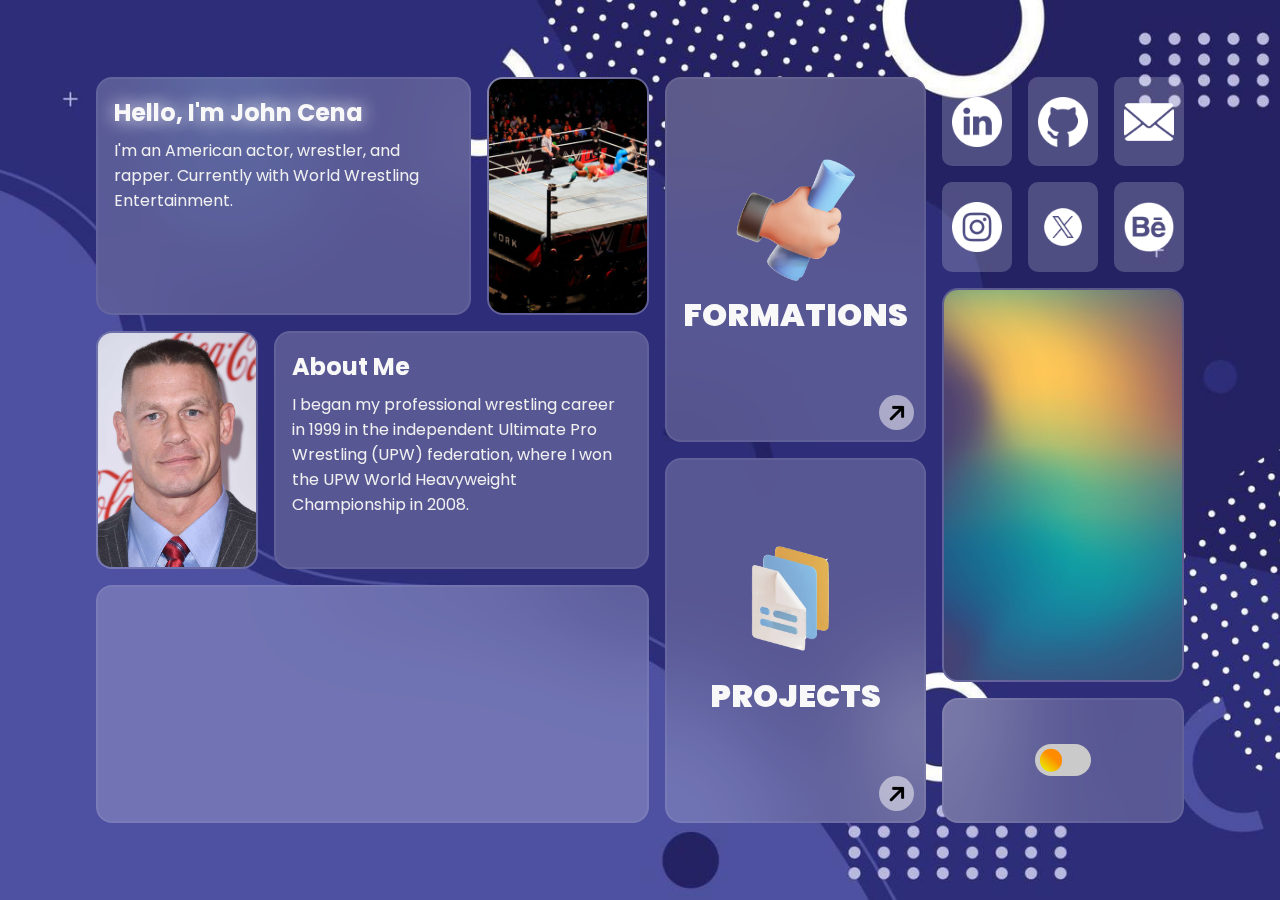
<file: front/index.html>
<!DOCTYPE html>
<html lang="en">
   <head>
      <meta charset="UTF-8" />
      <meta name="viewport" content="width=device-width, initial-scale=1.0" />
      <meta name="copyright" content="Copyright owner" />
      <!-- Favicon -->
      <link rel="icon" href="" type="image/x-icon">
      <!-- Stylesheet -->
      <link rel="stylesheet" href="css/style.css">
      <!-- Google Fonts --> 
      <link rel="stylesheet" href="https://fonts.googleapis.com/css?family=Poppins">
      <link rel="stylesheet" href="https://fonts.googleapis.com/css2?family=Rubik+Mono+One&display=swap">
      <title>Portfolio Menu Page</title>
   </head>
   <body>
      <div class="portfolio-container">
         <div class="portfolio-row row-1">
            <div class="portfolio-col col-1">
               <div class="info-box bio-box">
                  <h5 class="greeting">Hello, I'm John Cena</h5>
                  <p>I'm an American actor, wrestler, and rapper. Currently with World Wrestling Entertainment.</p>
               </div>
               <div class="info-box image-box">
                  <img src="assets/img_1.jpg" alt="My profile picture" class="profile-image">
               </div>
            </div>
            <div class="portfolio-col col-1">
               <div class="info-box image-box">
                  <img src="assets/profile.jpg" alt="My profile picture" class="profile-image">
               </div>
               <div class="info-box bio-box">
                  <h5>About Me</h5>
                  <p>I began my professional wrestling career in 1999 in the independent Ultimate Pro Wrestling (UPW) federation, where I won the UPW World Heavyweight Championship in 2008.</p>
               </div>
            </div>
            <div class="portfolio-col col-2">
               <div class="info-box carousel-box">
                  <div class="wrapper">
                      <div class="item item1">
                          <img src="assets/tools/html.png" title="HTML" alt="">
                      </div>
                      <div class="item item2">
                        <img src="assets/tools/css-3.png" title="CSS" alt="">
                      </div>
                      <div class="item item3">
                        <img src="assets/tools/js.png" title="Javascript" alt="">
                      </div>
                      <div class="item item4">
                        <img src="assets/tools/java.png" title="Java" alt="">
                      </div>
                      <div class="item item5">
                        <img src="assets/tools/python.png" title="Python" alt="">
                      </div>
                      <div class="item item6">
                        <img src="assets/tools/atom.png" title="React" alt="">
                      </div>
                      <div class="item item7">
                        <img src="assets/tools/swift.png" title="Swift" alt="">
                      </div>
                      <div class="item item8">
                        <img src="assets/tools/php.png" title="PHP" alt="">
                      </div>
                  </div>
              </div>
            </div>
         </div>
         <div class="portfolio-row row-2">
            <div class="info-box section-box">
               <a href="formations.html" class="section-link">
                  <img src="assets/formation.png" alt="Formations" width="128px">
                  <h2>Formations</h2>
               </a>
               <a href="project.html" class="round-button">
                  <img src="assets/arrow.png" alt="Go to Formations" class="arrow-icon">
               </a>
            </div>
            <div class="info-box section-box">
               <a href="project.html" class="section-link">
                  <img src="assets/project1.png" alt="Projects" width="128px">
                  <h2>Projects</h2>
               </a>
               <a href="formations.html" class="round-button">
                  <img src="assets/arrow.png" alt="Go to Formations" class="arrow-icon">
               </a>
            </div>
         </div>
         <div class="portfolio-row row-3">
            <div class="portfolio-col col-3">
               <div class="social-box">
                  <img src="assets/social_Network/linkedin.png" alt="LinkedIn" width="50px">
               </div>
               <div class="social-box">
                  <img src="assets/social_Network/github.png" alt="GitHub" width="50px">
               </div>
               <div class="social-box">
                  <img src="assets/social_Network/enveloppe.png" alt="Email" width="50px">
               </div>
            </div>
            <div class="portfolio-col col-3">
               <div class="social-box">
                  <img src="assets/social_Network/instagram.png" alt="Instagram" width="50px">
               </div>
               <div class="social-box">
                  <img src="assets/social_Network/twitter.png" alt="Twitter" width="50px">
               </div>
               <div class="social-box">
                  <img src="assets/social_Network/behance.png" alt="Behance" width="50px">
               </div>
            </div>
            <div class="info2-box image-box">
               <img src="assets/bg.png" alt="My profile picture" class="profile-image">
            </div>
            <div class="info-box toggle-box">
               <label class="switch">
                  <input type="checkbox">
                  <span class="slider"></span>
               </label>
            </div>
         </div>
      </div>
   </body>
</html>
</file>
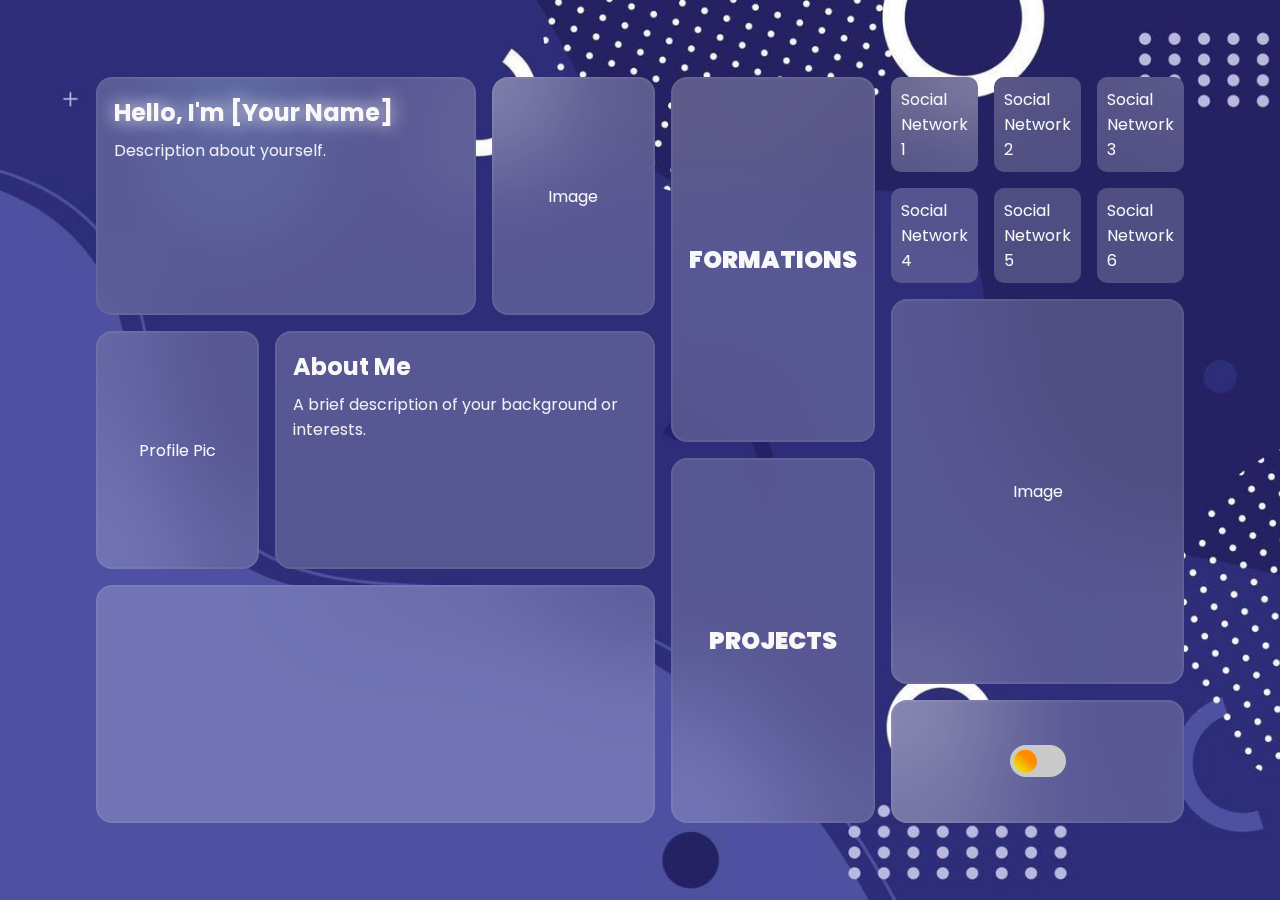
<file: front/admin.html>
<!DOCTYPE html>
<html lang="en">
<head>
    <meta charset="UTF-8" />
    <meta name="viewport" content="width=device-width, initial-scale=1.0" />
    <meta name="copyright" content="Copyright owner" />
    <link rel="icon" href="" type="image/x-icon">
    <link rel="stylesheet" href="css/styleAdmin.css">
    <link rel="stylesheet" href="https://fonts.googleapis.com/css?family=Poppins">
    <link rel="stylesheet" href="https://fonts.googleapis.com/css2?family=Rubik+Mono+One&display=swap">
    <title>Portfolio Menu Page</title>
</head>
<body>
    <div class="portfolio-container">
        <div class="portfolio-row row-1">
            <div class="portfolio-col col-1">
                <div class="info-box bio-box" onclick="openModal('helloModal')">
                    <h5 class="greeting">Hello, I'm [Your Name]</h5>
                    <p>Description about yourself.</p>
                </div>
                <div class="info-box image-box" onclick="openModal('imageModal')">
                    <p>Image</p>
                </div>
            </div>
            <div class="portfolio-col col-1">
                <div class="info-box image-box" onclick="openModal('profileImageModal')">
                    <p>Profile Pic</p>
                </div>
                <div class="info-box bio-box" onclick="openModal('aboutModal')">
                    <h5>About Me</h5>
                    <p>A brief description of your background or interests.</p>
                </div>
            </div>
            <div class="portfolio-col col-2">
                <div class="info-box carousel-box">
                    <!-- CAROUSEL EFFECT TECHNOLOGY HERE (Vide) -->
                </div>
            </div>
        </div>
        <div class="portfolio-row row-2">
            <div class="info-box section-box" onclick="openModal('formationsModal')">
                <h2>Formations</h2>
            </div>
            <div class="info-box section-box" onclick="openModal('projectsModal')">
                <h2>Projects</h2>
            </div>
        </div>
        <div class="portfolio-row row-3">
            <div class="portfolio-col col-3">
                <div class="social-box" onclick="openModal('socialModal1')">
                    <p>Social Network 1</p>
                </div>
                <div class="social-box" onclick="openModal('socialModal2')">
                    <p>Social Network 2</p>
                </div>
                <div class="social-box" onclick="openModal('socialModal3')">
                    <p>Social Network 3</p>
                </div>
            </div>
            <div class="portfolio-col col-3">
                <div class="social-box" onclick="openModal('socialModal4')">
                    <p>Social Network 4</p>
                </div>
                <div class="social-box" onclick="openModal('socialModal5')">
                    <p>Social Network 5</p> 
                </div>
                <div class="social-box" onclick="openModal('socialModal6')">
                    <p>Social Network 6</p>
                </div>
            </div>
            <div class="info2-box image-box" onclick="openModal('imageModal')">
                <p>Image</p>
            </div>
            <div class="info-box toggle-box">
                <label class="switch">
                    <input type="checkbox">
                    <span class="slider"></span>
                </label>
            </div>
        </div>
    </div>

    <!-- Modals -->
    <div id="helloModal" class="modal">
        <div class="modal-content">
            <span class="close" onclick="closeModal('helloModal')">&times;</span>
            <h2>Edit Hello</h2>
            <form action="/submit-hello" method="POST">
                <div class="input-group">
                    <label for="hello-name">Name:</label>
                    <input type="text" id="hello-name" name="hello-name" placeholder="Your Name" required>
                </div>
                <div class="input-group">
                    <label for="hello-description">Description:</label>
                    <textarea id="hello-description" name="hello-description" rows="4" required>Write your description here.</textarea>
                </div>
                <button type="submit">Save</button>
            </form>
        </div>
    </div>

    <div id="imageModal" class="modal">
        <div class="modal-content">
            <span class="close" onclick="closeModal('imageModal')">&times;</span>
            <h2>Upload Image</h2>
            <form action="/upload-image" method="POST" enctype="multipart/form-data">
                <div class="input-group">
                    <label for="image-upload">Choose an image:</label>
                    <input type="file" id="image-upload" name="image-upload" accept="image/*" required>
                </div>
                <button type="submit">Upload</button>
            </form>
        </div>
    </div>

    <div id="profileImageModal" class="modal">
        <div class="modal-content">
            <span class="close" onclick="closeModal('profileImageModal')">&times;</span>
            <h2>Upload Profile Picture</h2>
            <form action="/upload-profile-image" method="POST" enctype="multipart/form-data">
                <div class="input-group">
                    <label for="profile-image-upload">Choose a profile picture:</label>
                    <input type="file" id="profile-image-upload" name="profile-image-upload" accept="image/*" required>
                </div>
                <button type="submit">Upload</button>
            </form>
        </div>
    </div>

    <div id="aboutModal" class="modal">
        <div class="modal-content">
            <span class="close" onclick="closeModal('aboutModal')">&times;</span>
            <h2>Edit About Me</h2>
            <form action="/submit-about" method="POST">
                <div class="input-group">
                    <label for="about-me">About Me:</label>
                    <textarea id="about-me" name="about-me" rows="4" required>A brief description of your background or interests.</textarea>
                </div>
                <button type="submit">Save</button>
            </form>
        </div>
    </div>

    <div id="formationsModal" class="modal">
        <div class="modal-content">
            <span class="close" onclick="closeModal('formationsModal')">&times;</span>
            <h2>Manage Formations</h2>
            <button onclick="openModal('addFormationModal')">Add Formation</button>
            <div id="formationsList">
                <h3>Your Formations</h3>
                <!-- Example Formation -->
                <div class="formation-item">
                    <h4>Formation Title</h4>
                    <p>Description of the formation.</p>
                    <p>Year: 2024</p>
                    <p>Link: <a href="https://example.com">View Project</a></p>
                    <button onclick="openModal('editFormationModal')">Edit</button>
                    <button onclick="deleteFormation()">Delete</button>
                </div>
            </div>
        </div>
    </div>

    <div id="addFormationModal" class="modal">
        <div class="modal-content">
            <span class="close" onclick="closeModal('addFormationModal')">&times;</span>
            <h2>Add Formation</h2>
            <form action="/submit-formation" method="POST" enctype="multipart/form-data">
                <div class="input-group">
                    <label for="formation-title">Title:</label>
                    <input type="text" id="formation-title" name="formation-title" required>
                </div>
                <div class="input-group">
                    <label for="formation-description">Description:</label>
                    <textarea id="formation-description" name="formation-description" rows="4" required></textarea>
                </div>
                <div class="input-group">
                    <label for="formation-year">Year:</label>
                    <input type="text" id="formation-year" name="formation-year" required>
                </div>
                <div class="input-group">
                    <label for="formation-link">Project Link:</label>
                    <input type="url" id="formation-link" name="formation-link" required>
                </div>
                <div class="input-group">
                    <label for="formation-image">Image:</label>
                    <input type="file" id="formation-image" name="formation-image" accept="image/*">
                </div>
                <button type="submit">Add Formation</button>
            </form>
        </div>
    </div>

    <div id="projectsModal" class="modal">
        <div class="modal-content">
            <span class="close" onclick="closeModal('projectsModal')">&times;</span>
            <h2>Manage Projects</h2>
            <button onclick="openModal('addProjectModal')">Add Project</button>
            <div id="projectsList">
                <h3>Your Projects</h3>
                <!-- Example Project -->
                <div class="project-item">
                    <h4>Project Title</h4>
                    <p>Description of the project.</p>
                    <p>Year: 2024</p>
                    <p>Link: <a href="https://example.com">View Project</a></p>
                    <button onclick="openModal('editProjectModal')">Edit</button>
                    <button onclick="deleteProject()">Delete</button>
                </div>
            </div>
        </div>
    </div>

    <div id="addProjectModal" class="modal">
        <div class="modal-content">
            <span class="close" onclick="closeModal('addProjectModal')">&times;</span>
            <h2>Add Project</h2>
            <form action="/submit-project" method="POST" enctype="multipart/form-data">
                <div class="input-group">
                    <label for="project-title">Title:</label>
                    <input type="text" id="project-title" name="project-title" required>
                </div>
                <div class="input-group">
                    <label for="project-description">Description:</label>
                    <textarea id="project-description" name="project-description" rows="4" required></textarea>
                </div>
                <div class="input-group">
                    <label for="project-year">Year:</label>
                    <input type="text" id="project-year" name="project-year" required>
                </div>
                <div class="input-group">
                    <label for="project-link">Project Link:</label>
                    <input type="url" id="project-link" name="project-link" required>
                </div>
                <div class="input-group">
                    <label for="project-image">Image:</label>
                    <input type="file" id="project-image" name="project-image" accept="image/*">
                </div>
                <button type="submit">Add Project</button>
            </form>
        </div>
    </div>

    <div id="socialModal1" class="modal">
        <div class="modal-content">
            <span class="close" onclick="closeModal('socialModal1')">&times;</span>
            <h2>Edit Social Network 1</h2>
            <form action="/submit-social1" method="POST" enctype="multipart/form-data">
                <div class="input-group">
                    <label for="social-name-1">Network Name:</label>
                    <input type="text" id="social-name-1" name="social-name-1" placeholder="Enter Network Name" required>
                </div>
                <div class="input-group">
                    <label for="social-image-1">Upload Image:</label>
                    <input type="file" id="social-image-1" name="social-image-1" accept="image/*" required>
                </div>
                <div class="input-group">
                    <label for="social-url-1">Network URL:</label>
                    <input type="url" id="social-url-1" name="social-url-1" placeholder="Enter Network URL" required>
                </div>
                <button type="submit">Save</button>
            </form>
        </div>
    </div>

    <div id="socialModal2" class="modal">
        <div class="modal-content">
            <span class="close" onclick="closeModal('socialModal2')">&times;</span>
            <h2>Edit Social Network 2</h2>
            <form action="/submit-social2" method="POST" enctype="multipart/form-data">
                <div class="input-group">
                    <label for="social-name-2">Network Name:</label>
                    <input type="text" id="social-name-2" name="social-name-2" placeholder="Enter Network Name" required>
                </div>
                <div class="input-group">
                    <label for="social-image-2">Upload Image:</label>
                    <input type="file" id="social-image-2" name="social-image-2" accept="image/*" required>
                </div>
                <div class="input-group">
                    <label for="social-url-2">Network URL:</label>
                    <input type="url" id="social-url-2" name="social-url-2" placeholder="Enter Network URL" required>
                </div>
                <button type="submit">Save</button>
            </form>
        </div>
    </div>

    <div id="socialModal3" class="modal">
        <div class="modal-content">
            <span class="close" onclick="closeModal('socialModal3')">&times;</span>
            <h2>Edit Social Network 3</h2>
            <form action="/submit-social3" method="POST" enctype="multipart/form-data">
                <div class="input-group">
                    <label for="social-name-3">Network Name:</label>
                    <input type="text" id="social-name-3" name="social-name-3" placeholder="Enter Network Name" required>
                </div>
                <div class="input-group">
                    <label for="social-image-3">Upload Image:</label>
                    <input type="file" id="social-image-3" name="social-image-3" accept="image/*" required>
                </div>
                <div class="input-group">
                    <label for="social-url-3">Network URL:</label>
                    <input type="url" id="social-url-3" name="social-url-3" placeholder="Enter Network URL" required>
                </div>
                <button type="submit">Save</button>
            </form>
        </div>
    </div>

    <div id="socialModal4" class="modal">
        <div class="modal-content">
            <span class="close" onclick="closeModal('socialModal4')">&times;</span>
            <h2>Edit Social Network 4</h2>
            <form action="/submit-social4" method="POST" enctype="multipart/form-data">
                <div class="input-group">
                    <label for="social-name-4">Network Name:</label>
                    <input type="text" id="social-name-4" name="social-name-4" placeholder="Enter Network Name" required>
                </div>
                <div class="input-group">
                    <label for="social-image-4">Upload Image:</label>
                    <input type="file" id="social-image-4" name="social-image-4" accept="image/*" required>
                </div>
                <div class="input-group">
                    <label for="social-url-4">Network URL:</label>
                    <input type="url" id="social-url-4" name="social-url-4" placeholder="Enter Network URL" required>
                </div>
                <button type="submit">Save</button>
            </form>
        </div>
    </div>

    <div id="socialModal5" class="modal">
        <div class="modal-content">
            <span class="close" onclick="closeModal('socialModal5')">&times;</span>
            <h2>Edit Social Network 5</h2>
            <form action="/submit-social5" method="POST" enctype="multipart/form-data">
                <div class="input-group">
                    <label for="social-name-5">Network Name:</label>
                    <input type="text" id="social-name-5" name="social-name-5" placeholder="Enter Network Name" required>
                </div>
                <div class="input-group">
                    <label for="social-image-5">Upload Image:</label>
                    <input type="file" id="social-image-5" name="social-image-5" accept="image/*" required>
                </div>
                <div class="input-group">
                    <label for="social-url-5">Network URL:</label>
                    <input type="url" id="social-url-5" name="social-url-5" placeholder="Enter Network URL" required>
                </div>
                <button type="submit">Save</button>
            </form>
        </div>
    </div>

    <div id="socialModal6" class="modal">
        <div class="modal-content">
            <span class="close" onclick="closeModal('socialModal6')">&times;</span>
            <h2>Edit Social Network 6</h2>
            <form action="/submit-social6" method="POST" enctype="multipart/form-data">
                <div class="input-group">
                    <label for="social-name-6">Network Name:</label>
                    <input type="text" id="social-name-6" name="social-name-6" placeholder="Enter Network Name" required>
                </div>
                <div class="input-group">
                    <label for="social-image-6">Upload Image:</label>
                    <input type="file" id="social-image-6" name="social-image-6" accept="image/*" required>
                </div>
                <div class="input-group">
                    <label for="social-url-6">Network URL:</label>
                    <input type="url" id="social-url-6" name="social-url-6" placeholder="Enter Network URL" required>
                </div>
                <button type="submit">Save</button>
            </form>
        </div>
    </div>

    <script>
        function openModal(modalId) {
            document.getElementById(modalId).style.display = "block";
        }

        function closeModal(modalId) {
            document.getElementById(modalId).style.display = "none";
        }

        window.onclick = function(event) {
            const modals = document.getElementsByClassName("modal");
            for (let i = 0; i < modals.length; i++) {
                if (event.target == modals[i]) {
                    modals[i].style.display = "none";
                }
            }
        }
        
        function openModal(modalId) {
            document.getElementById(modalId).style.display = 'block';
        }

        function closeModal(modalId) {
            document.getElementById(modalId).style.display = 'none';
        }

        function deleteFormation() {
            // Logic to delete a formation (to be implemented)
            alert('Formation deleted!');
        }

        function deleteProject() {
            // Logic to delete a project (to be implemented)
            alert('Project deleted!');
        }
    </script>
</body>
</html>
</file>
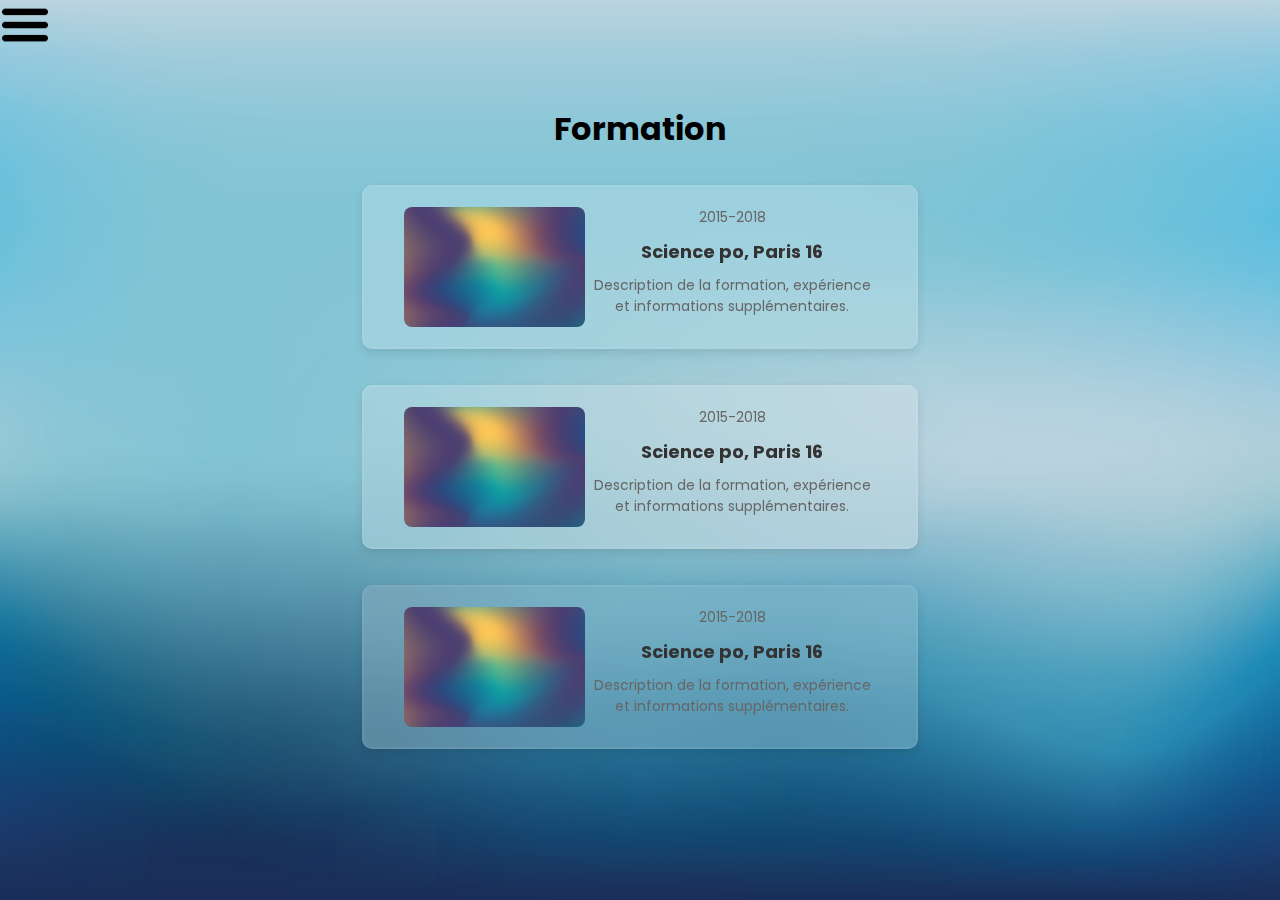
<file: front/formations.html>
<!DOCTYPE html>
<html lang="en">
<head>
    <meta charset="UTF-8" />
    <meta name="viewport" content="width=device-width, initial-scale=1.0" />
    <meta name="copyright" content="Copyright owner" />
    <!-- Favicon -->
    <link rel="icon" href="" type="image/x-icon">
    <!-- Feuilles de style -->
    <link rel="stylesheet" href="css/formation.css">
    <!-- Polices Google --> 
    <link rel="stylesheet" href="https://fonts.googleapis.com/css?family=Poppins">
    <link rel="stylesheet" href="https://fonts.googleapis.com/css2?family=Rubik+Mono+One&display=swap">
    <title>Portfolio Menu Page</title>
</head>

<body>
    <a href="index.html">
        <img src="assets/menu.png" alt="Background image" class="menu">
    </a>
    <h1>Formation</h1>
    <div class="container">
        <div class="row row-1">

            <div class="col col-1">
                <div class="box text-box">
                    <img src="assets/bg.png" alt="Formation image">
                    <div class="text-content">
                        <p>2015-2018</p>
                        <h4>Science po, Paris 16</h4>
                        <p>Description de la formation, expérience et informations supplémentaires.</p>
                    </div>
                </div>
            </div>

            <div class="col col-1">
                <div class="box text-box">
                    <img src="assets/bg.png" alt="Formation image">
                    <div class="text-content">
                        <p>2015-2018</p>
                        <h4>Science po, Paris 16</h4>
                        <p>Description de la formation, expérience et informations supplémentaires.</p>
                    </div>
                </div>
            </div>
            
            <div class="col col-1">
                <div class="box text-box">
                    <img src="assets/bg.png" alt="Formation image">
                    <div class="text-content">
                        <p>2015-2018</p>
                        <h4>Science po, Paris 16</h4>
                        <p>Description de la formation, expérience et informations supplémentaires.</p>
                    </div>
                </div>
            </div>
        </div>
    </div>
</body>
</html>
</file>
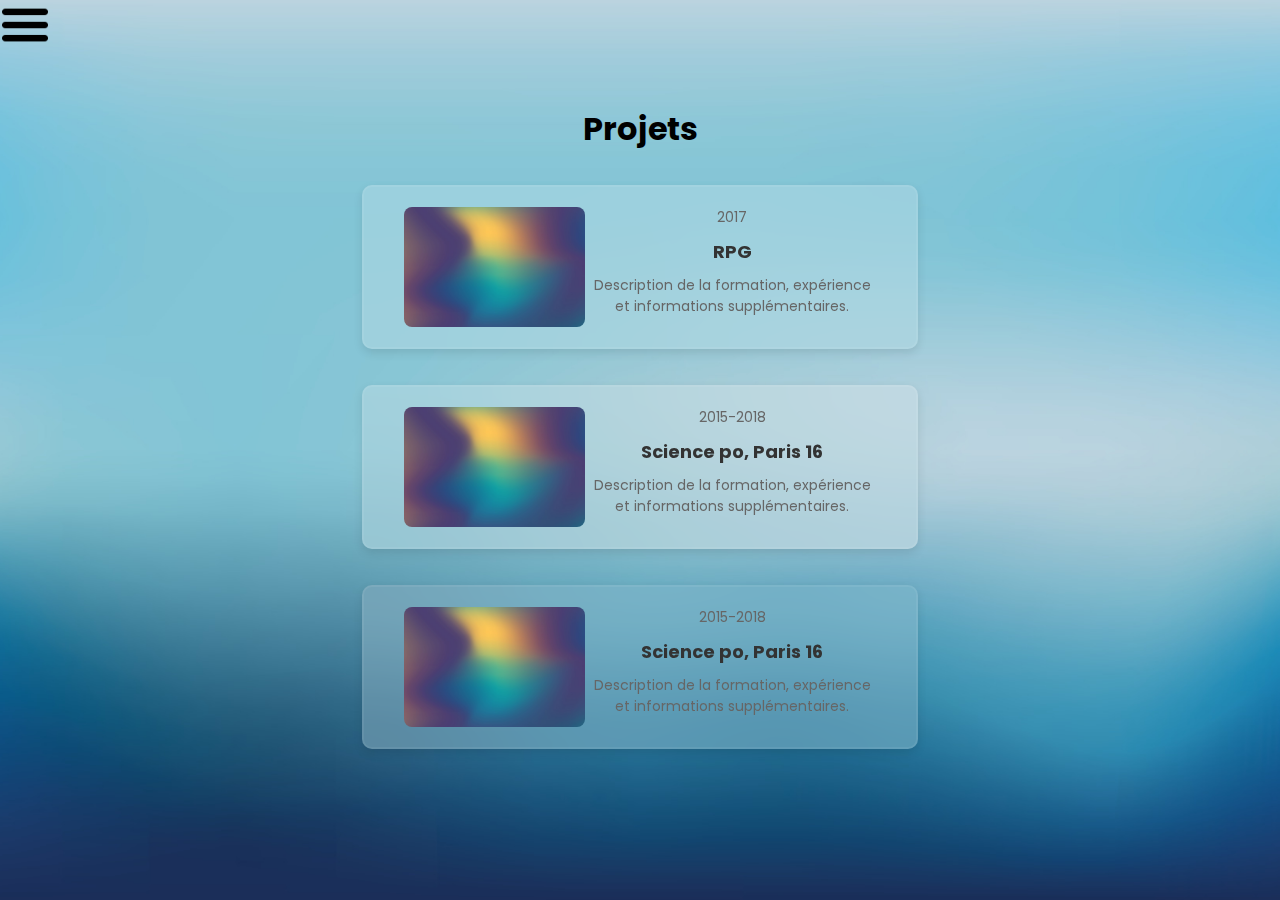
<file: front/project.html>
<!DOCTYPE html>
<html lang="en">
<head>
    <meta charset="UTF-8" />
    <meta name="viewport" content="width=device-width, initial-scale=1.0" />
    <meta name="copyright" content="Copyright owner" />
    <!-- Favicon -->
    <link rel="icon" href="" type="image/x-icon">
    <!-- Feuilles de style -->
    <link rel="stylesheet" href="css/formation.css">
    <!-- Polices Google --> 
    <link rel="stylesheet" href="https://fonts.googleapis.com/css?family=Poppins">
    <link rel="stylesheet" href="https://fonts.googleapis.com/css2?family=Rubik+Mono+One&display=swap">
    <title>Portfolio Menu Page</title>
</head>

<body>
    <a href="index.html">
        <img src="assets/menu.png" alt="Background image" class="menu">
    </a>
    <h1>Projets</h1>
    <div class="container">
        <div class="row row-1">

            <div class="col col-1">
                <div class="box text-box">
                    <img src="assets/bg.png" alt="Formation image">
                    <div class="text-content">
                        <p>2017</p>
                        <h4>RPG</h4>
                        <p>Description de la formation, expérience et informations supplémentaires.</p>
                    </div>
                </div>
            </div>

            <div class="col col-1">
                <div class="box text-box">
                    <img src="assets/bg.png" alt="Formation image">
                    <div class="text-content">
                        <p>2015-2018</p>
                        <h4>Science po, Paris 16</h4>
                        <p>Description de la formation, expérience et informations supplémentaires.</p>
                    </div>
                </div>
            </div>
            
            <div class="col col-1">
                <div class="box text-box">
                    <img src="assets/bg.png" alt="Formation image">
                    <div class="text-content">
                        <p>2015-2018</p>
                        <h4>Science po, Paris 16</h4>
                        <p>Description de la formation, expérience et informations supplémentaires.</p>
                    </div>
                </div>
            </div>
        </div>
    </div>
</body>
</html>
</file>
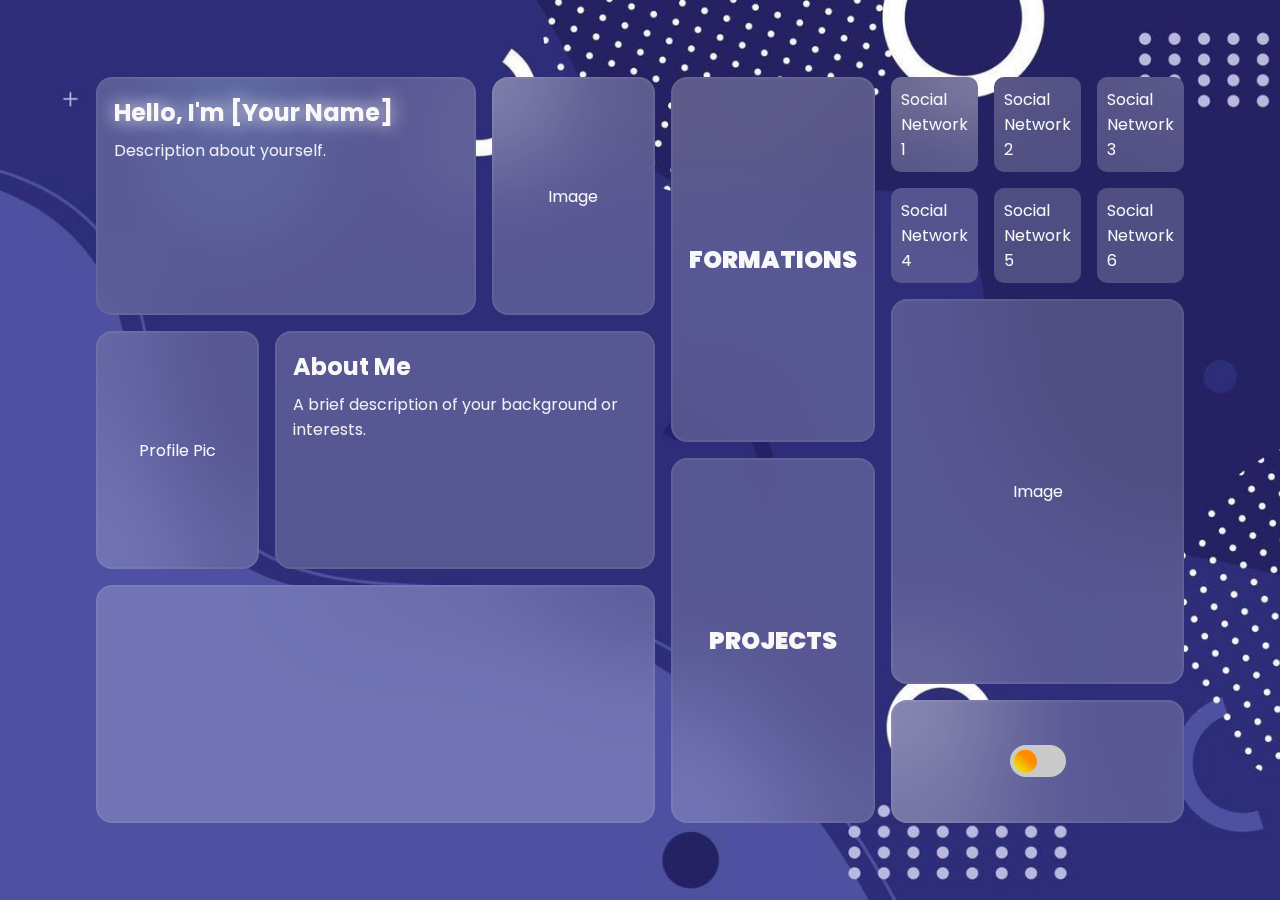
<file: src/admin.html>
<!DOCTYPE html>
<html lang="en">
<head>
    <meta charset="UTF-8" />
    <meta name="viewport" content="width=device-width, initial-scale=1.0" />
    <meta name="copyright" content="Copyright owner" />
    <link rel="icon" href="" type="image/x-icon">
    <link rel="stylesheet" href="../static/styleAdmin.css">
    <link rel="stylesheet" href="https://fonts.googleapis.com/css?family=Poppins">
    <link rel="stylesheet" href="https://fonts.googleapis.com/css2?family=Rubik+Mono+One&display=swap">
    <title>Portfolio Menu Page</title>
</head>
<body>
    <div class="portfolio-container">
        <div class="portfolio-row row-1">
            <div class="portfolio-col col-1">
                <div class="info-box bio-box" onclick="openModal('helloModal')">
                    <h5 class="greeting">Hello, I'm [Your Name]</h5>
                    <p>Description about yourself.</p>
                </div>
                <div class="info-box image-box" onclick="openModal('imageModal')">
                    <p>Image</p>
                </div>
            </div>
            <div class="portfolio-col col-1">
                <div class="info-box image-box" onclick="openModal('profileImageModal')">
                    <p>Profile Pic</p>
                </div>
                <div class="info-box bio-box" onclick="openModal('aboutModal')">
                    <h5>About Me</h5>
                    <p>A brief description of your background or interests.</p>
                </div>
            </div>
            <div class="portfolio-col col-2">
                <div class="info-box carousel-box">
                    <!-- CAROUSEL EFFECT TECHNOLOGY HERE (Vide) -->
                </div>
            </div>
        </div>
        <div class="portfolio-row row-2">
            <div class="info-box section-box" onclick="openModal('formationsModal')">
                <h2>Formations</h2>
            </div>
            <div class="info-box section-box" onclick="openModal('projectsModal')">
                <h2>Projects</h2>
            </div>
        </div>
        <div class="portfolio-row row-3">
            <div class="portfolio-col col-3">
                <div class="social-box" onclick="openModal('socialModal1')">
                    <p>Social Network 1</p>
                </div>
                <div class="social-box" onclick="openModal('socialModal2')">
                    <p>Social Network 2</p>
                </div>
                <div class="social-box" onclick="openModal('socialModal3')">
                    <p>Social Network 3</p>
                </div>
            </div>
            <div class="portfolio-col col-3">
                <div class="social-box" onclick="openModal('socialModal4')">
                    <p>Social Network 4</p>
                </div>
                <div class="social-box" onclick="openModal('socialModal5')">
                    <p>Social Network 5</p> 
                </div>
                <div class="social-box" onclick="openModal('socialModal6')">
                    <p>Social Network 6</p>
                </div>
            </div>
            <div class="info2-box image-box" onclick="openModal('imageModal')">
                <p>Image</p>
            </div>
            <div class="info-box toggle-box">
                <label class="switch">
                    <input type="checkbox">
                    <span class="slider"></span>
                </label>
            </div>
        </div>
    </div>

    <!-- Modals -->
    <div id="helloModal" class="modal">
        <div class="modal-content">
            <span class="close" onclick="closeModal('helloModal')">&times;</span>
            <h2>Edit Hello</h2>
            <form action="/submit-hello" method="POST">
                <div class="input-group">
                    <label for="hello-name">Name:</label>
                    <input type="text" id="hello-name" name="hello-name" placeholder="Your Name" required>
                </div>
                <div class="input-group">
                    <label for="hello-description">Description:</label>
                    <textarea id="hello-description" name="hello-description" rows="4" required>Write your description here.</textarea>
                </div>
                <button type="submit">Save</button>
            </form>
        </div>
    </div>

    <div id="imageModal" class="modal">
        <div class="modal-content">
            <span class="close" onclick="closeModal('imageModal')">&times;</span>
            <h2>Upload Image</h2>
            <form action="/upload-image" method="POST" enctype="multipart/form-data">
                <div class="input-group">
                    <label for="image-upload">Choose an image:</label>
                    <input type="file" id="image-upload" name="image-upload" accept="image/*" required>
                </div>
                <button type="submit">Upload</button>
            </form>
        </div>
    </div>

    <div id="profileImageModal" class="modal">
        <div class="modal-content">
            <span class="close" onclick="closeModal('profileImageModal')">&times;</span>
            <h2>Upload Profile Picture</h2>
            <form action="/upload-profile-image" method="POST" enctype="multipart/form-data">
                <div class="input-group">
                    <label for="profile-image-upload">Choose a profile picture:</label>
                    <input type="file" id="profile-image-upload" name="profile-image-upload" accept="image/*" required>
                </div>
                <button type="submit">Upload</button>
            </form>
        </div>
    </div>

    <div id="aboutModal" class="modal">
        <div class="modal-content">
            <span class="close" onclick="closeModal('aboutModal')">&times;</span>
            <h2>Edit About Me</h2>
            <form action="/submit-about" method="POST">
                <div class="input-group">
                    <label for="about-me">About Me:</label>
                    <textarea id="about-me" name="about-me" rows="4" required>A brief description of your background or interests.</textarea>
                </div>
                <button type="submit">Save</button>
            </form>
        </div>
    </div>

    <div id="formationsModal" class="modal">
        <div class="modal-content">
            <span class="close" onclick="closeModal('formationsModal')">&times;</span>
            <h2>Manage Formations</h2>
            <button onclick="openModal('addFormationModal')">Add Formation</button>
            <div id="formationsList">
                <h3>Your Formations</h3>
                <!-- Example Formation -->
                <div class="formation-item">
                    <h4>Formation Title</h4>
                    <p>Description of the formation.</p>
                    <p>Year: 2024</p>
                    <p>Link: <a href="https://example.com">View Project</a></p>
                    <button onclick="openModal('editFormationModal')">Edit</button>
                    <button onclick="deleteFormation()">Delete</button>
                </div>
            </div>
        </div>
    </div>

    <div id="addFormationModal" class="modal">
        <div class="modal-content">
            <span class="close" onclick="closeModal('addFormationModal')">&times;</span>
            <h2>Add Formation</h2>
            <form action="/submit-formation" method="POST" enctype="multipart/form-data">
                <div class="input-group">
                    <label for="formation-title">Title:</label>
                    <input type="text" id="formation-title" name="formation-title" required>
                </div>
                <div class="input-group">
                    <label for="formation-description">Description:</label>
                    <textarea id="formation-description" name="formation-description" rows="4" required></textarea>
                </div>
                <div class="input-group">
                    <label for="formation-year">Year:</label>
                    <input type="text" id="formation-year" name="formation-year" required>
                </div>
                <div class="input-group">
                    <label for="formation-link">Project Link:</label>
                    <input type="url" id="formation-link" name="formation-link" required>
                </div>
                <div class="input-group">
                    <label for="formation-image">Image:</label>
                    <input type="file" id="formation-image" name="formation-image" accept="image/*">
                </div>
                <button type="submit">Add Formation</button>
            </form>
        </div>
    </div>

    <div id="projectsModal" class="modal">
        <div class="modal-content">
            <span class="close" onclick="closeModal('projectsModal')">&times;</span>
            <h2>Manage Projects</h2>
            <button onclick="openModal('addProjectModal')">Add Project</button>
            <div id="projectsList">
                <h3>Your Projects</h3>
                <!-- Example Project -->
                <div class="project-item">
                    <h4>Project Title</h4>
                    <p>Description of the project.</p>
                    <p>Year: 2024</p>
                    <p>Link: <a href="https://example.com">View Project</a></p>
                    <button onclick="openModal('editProjectModal')">Edit</button>
                    <button onclick="deleteProject()">Delete</button>
                </div>
            </div>
        </div>
    </div>

    <div id="addProjectModal" class="modal">
        <div class="modal-content">
            <span class="close" onclick="closeModal('addProjectModal')">&times;</span>
            <h2>Add Project</h2>
            <form action="/submit-project" method="POST" enctype="multipart/form-data">
                <div class="input-group">
                    <label for="project-title">Title:</label>
                    <input type="text" id="project-title" name="project-title" required>
                </div>
                <div class="input-group">
                    <label for="project-description">Description:</label>
                    <textarea id="project-description" name="project-description" rows="4" required></textarea>
                </div>
                <div class="input-group">
                    <label for="project-year">Year:</label>
                    <input type="text" id="project-year" name="project-year" required>
                </div>
                <div class="input-group">
                    <label for="project-link">Project Link:</label>
                    <input type="url" id="project-link" name="project-link" required>
                </div>
                <div class="input-group">
                    <label for="project-image">Image:</label>
                    <input type="file" id="project-image" name="project-image" accept="image/*">
                </div>
                <button type="submit">Add Project</button>
            </form>
        </div>
    </div>

    <div id="socialModal1" class="modal">
        <div class="modal-content">
            <span class="close" onclick="closeModal('socialModal1')">&times;</span>
            <h2>Edit Social Network 1</h2>
            <form action="/submit-social1" method="POST" enctype="multipart/form-data">
                <div class="input-group">
                    <label for="social-name-1">Network Name:</label>
                    <input type="text" id="social-name-1" name="social-name-1" placeholder="Enter Network Name" required>
                </div>
                <div class="input-group">
                    <label for="social-image-1">Upload Image:</label>
                    <input type="file" id="social-image-1" name="social-image-1" accept="image/*" required>
                </div>
                <div class="input-group">
                    <label for="social-url-1">Network URL:</label>
                    <input type="url" id="social-url-1" name="social-url-1" placeholder="Enter Network URL" required>
                </div>
                <button type="submit">Save</button>
            </form>
        </div>
    </div>

    <div id="socialModal2" class="modal">
        <div class="modal-content">
            <span class="close" onclick="closeModal('socialModal2')">&times;</span>
            <h2>Edit Social Network 2</h2>
            <form action="/submit-social2" method="POST" enctype="multipart/form-data">
                <div class="input-group">
                    <label for="social-name-2">Network Name:</label>
                    <input type="text" id="social-name-2" name="social-name-2" placeholder="Enter Network Name" required>
                </div>
                <div class="input-group">
                    <label for="social-image-2">Upload Image:</label>
                    <input type="file" id="social-image-2" name="social-image-2" accept="image/*" required>
                </div>
                <div class="input-group">
                    <label for="social-url-2">Network URL:</label>
                    <input type="url" id="social-url-2" name="social-url-2" placeholder="Enter Network URL" required>
                </div>
                <button type="submit">Save</button>
            </form>
        </div>
    </div>

    <div id="socialModal3" class="modal">
        <div class="modal-content">
            <span class="close" onclick="closeModal('socialModal3')">&times;</span>
            <h2>Edit Social Network 3</h2>
            <form action="/submit-social3" method="POST" enctype="multipart/form-data">
                <div class="input-group">
                    <label for="social-name-3">Network Name:</label>
                    <input type="text" id="social-name-3" name="social-name-3" placeholder="Enter Network Name" required>
                </div>
                <div class="input-group">
                    <label for="social-image-3">Upload Image:</label>
                    <input type="file" id="social-image-3" name="social-image-3" accept="image/*" required>
                </div>
                <div class="input-group">
                    <label for="social-url-3">Network URL:</label>
                    <input type="url" id="social-url-3" name="social-url-3" placeholder="Enter Network URL" required>
                </div>
                <button type="submit">Save</button>
            </form>
        </div>
    </div>

    <div id="socialModal4" class="modal">
        <div class="modal-content">
            <span class="close" onclick="closeModal('socialModal4')">&times;</span>
            <h2>Edit Social Network 4</h2>
            <form action="/submit-social4" method="POST" enctype="multipart/form-data">
                <div class="input-group">
                    <label for="social-name-4">Network Name:</label>
                    <input type="text" id="social-name-4" name="social-name-4" placeholder="Enter Network Name" required>
                </div>
                <div class="input-group">
                    <label for="social-image-4">Upload Image:</label>
                    <input type="file" id="social-image-4" name="social-image-4" accept="image/*" required>
                </div>
                <div class="input-group">
                    <label for="social-url-4">Network URL:</label>
                    <input type="url" id="social-url-4" name="social-url-4" placeholder="Enter Network URL" required>
                </div>
                <button type="submit">Save</button>
            </form>
        </div>
    </div>

    <div id="socialModal5" class="modal">
        <div class="modal-content">
            <span class="close" onclick="closeModal('socialModal5')">&times;</span>
            <h2>Edit Social Network 5</h2>
            <form action="/submit-social5" method="POST" enctype="multipart/form-data">
                <div class="input-group">
                    <label for="social-name-5">Network Name:</label>
                    <input type="text" id="social-name-5" name="social-name-5" placeholder="Enter Network Name" required>
                </div>
                <div class="input-group">
                    <label for="social-image-5">Upload Image:</label>
                    <input type="file" id="social-image-5" name="social-image-5" accept="image/*" required>
                </div>
                <div class="input-group">
                    <label for="social-url-5">Network URL:</label>
                    <input type="url" id="social-url-5" name="social-url-5" placeholder="Enter Network URL" required>
                </div>
                <button type="submit">Save</button>
            </form>
        </div>
    </div>

    <div id="socialModal6" class="modal">
        <div class="modal-content">
            <span class="close" onclick="closeModal('socialModal6')">&times;</span>
            <h2>Edit Social Network 6</h2>
            <form action="/submit-social6" method="POST" enctype="multipart/form-data">
                <div class="input-group">
                    <label for="social-name-6">Network Name:</label>
                    <input type="text" id="social-name-6" name="social-name-6" placeholder="Enter Network Name" required>
                </div>
                <div class="input-group">
                    <label for="social-image-6">Upload Image:</label>
                    <input type="file" id="social-image-6" name="social-image-6" accept="image/*" required>
                </div>
                <div class="input-group">
                    <label for="social-url-6">Network URL:</label>
                    <input type="url" id="social-url-6" name="social-url-6" placeholder="Enter Network URL" required>
                </div>
                <button type="submit">Save</button>
            </form>
        </div>
    </div>

    <script>
        function openModal(modalId) {
            document.getElementById(modalId).style.display = "block";
        }

        function closeModal(modalId) {
            document.getElementById(modalId).style.display = "none";
        }

        window.onclick = function(event) {
            const modals = document.getElementsByClassName("modal");
            for (let i = 0; i < modals.length; i++) {
                if (event.target == modals[i]) {
                    modals[i].style.display = "none";
                }
            }
        }
        
        function openModal(modalId) {
            document.getElementById(modalId).style.display = 'block';
        }

        function closeModal(modalId) {
            document.getElementById(modalId).style.display = 'none';
        }

        function deleteFormation() {
            // Logic to delete a formation (to be implemented)
            alert('Formation deleted!');
        }

        function deleteProject() {
            // Logic to delete a project (to be implemented)
            alert('Project deleted!');
        }
    </script>
</body>
</html>
</file>
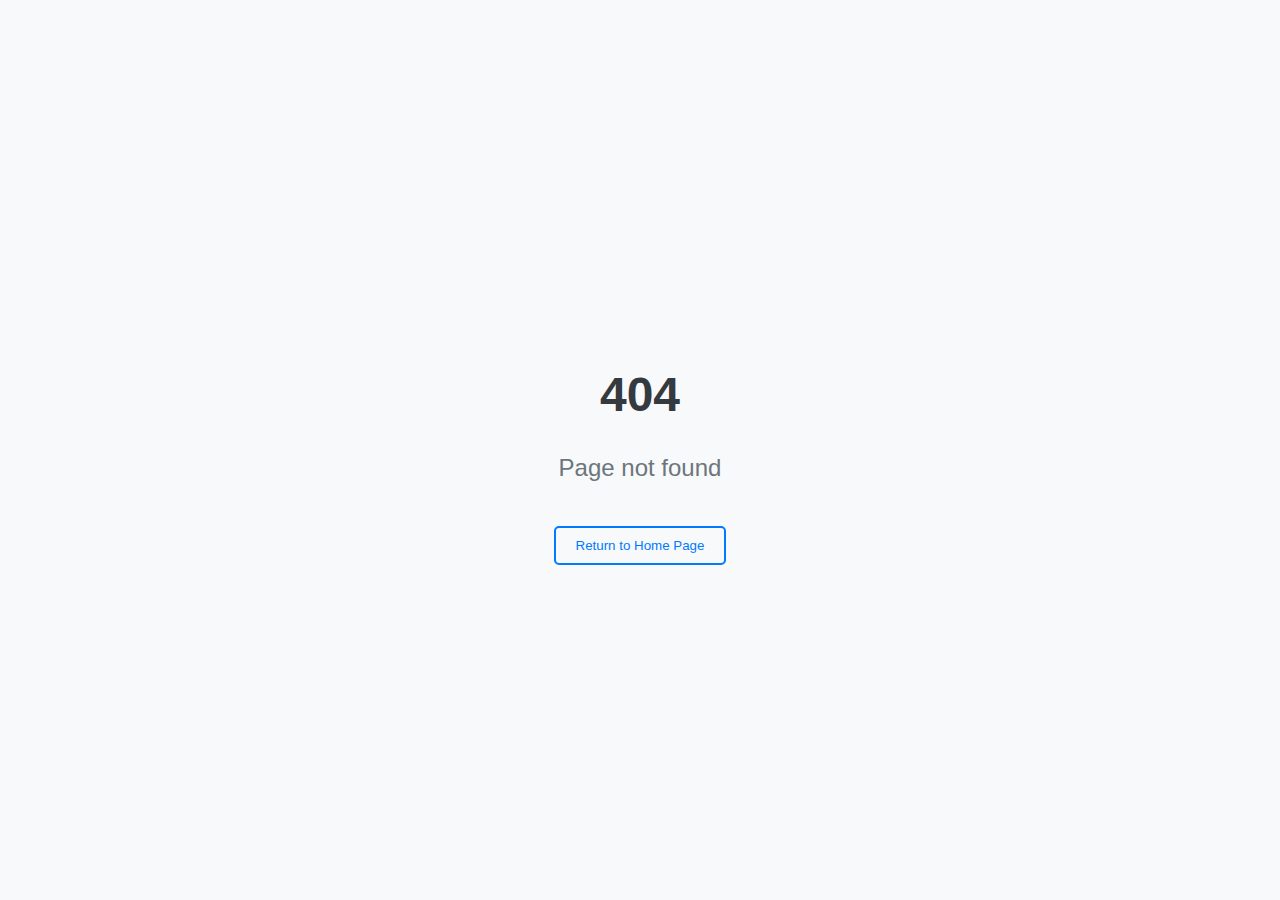
<file: src/erreur.html>
<!DOCTYPE html>
<html lang="en">
<head>
    <meta charset="UTF-8">
    <meta name="viewport" content="width=device-width, initial-scale=1.0">
    <title>Page Not Found</title>
    <link rel="stylesheet" href="/static/erreur.css">
</head>
<body>
    <div class="container">
        <h1>404</h1>
        <p>Page not found</p>
        <button onclick="window.location.href = '/';">Return to Home Page</button>
    </div>
</body>
</html>
</file>
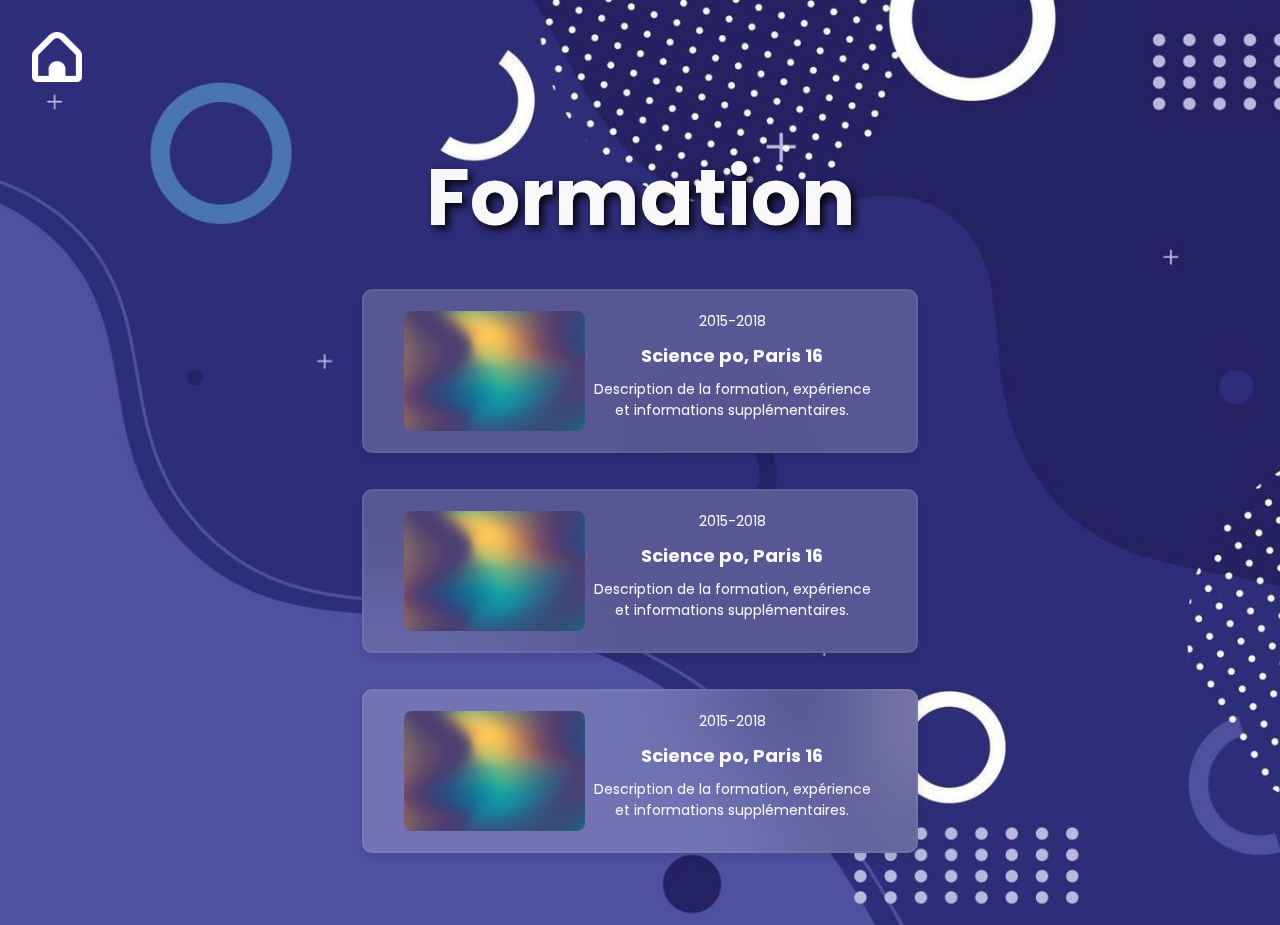
<file: src/formations.html>
<!DOCTYPE html>
<html lang="en">
<head>
    <meta charset="UTF-8" />
    <meta name="viewport" content="width=device-width, initial-scale=1.0" />
    <meta name="copyright" content="Copyright owner" />
    <!-- Favicon -->
    <link rel="icon" href="" type="image/x-icon">
    <!-- Feuilles de style -->
    <link rel="stylesheet" href="../static/styleFormation.css">
    <!-- Polices Google --> 
    <link rel="stylesheet" href="https://fonts.googleapis.com/css?family=Poppins">
    <link rel="stylesheet" href="https://fonts.googleapis.com/css2?family=Rubik+Mono+One&display=swap">
    <title>Portfolio Menu Page</title>
</head>

<body>
    <a href="/">
        <img src="/static/image.png" alt="Background image" class="menu">
    </a>
    <h1>Formation</h1>
    <div class="container">
        <div class="row row-1">

            <div class="col col-1">
                <div class="box text-box">
                    <img src="/static/bg.png" alt="Formation image">
                    <div class="text-content">
                        <p>2015-2018</p>
                        <h4>Science po, Paris 16</h4>
                        <p>Description de la formation, expérience et informations supplémentaires.</p>
                    </div>
                </div>
            </div>

            <div class="col col-1">
                <div class="box text-box">
                    <img src="/static/bg.png" alt="Formation image">
                    <div class="text-content">
                        <p>2015-2018</p>
                        <h4>Science po, Paris 16</h4>
                        <p>Description de la formation, expérience et informations supplémentaires.</p>
                    </div>
                </div>
            </div>
            
            <div class="col col-1">
                <div class="box text-box">
                    <img src="/static/bg.png" alt="Formation image">
                    <div class="text-content">
                        <p>2015-2018</p>
                        <h4>Science po, Paris 16</h4>
                        <p>Description de la formation, expérience et informations supplémentaires.</p>
                    </div>
                </div>
            </div>
        </div>
    </div>
</body>
</html>
</file>
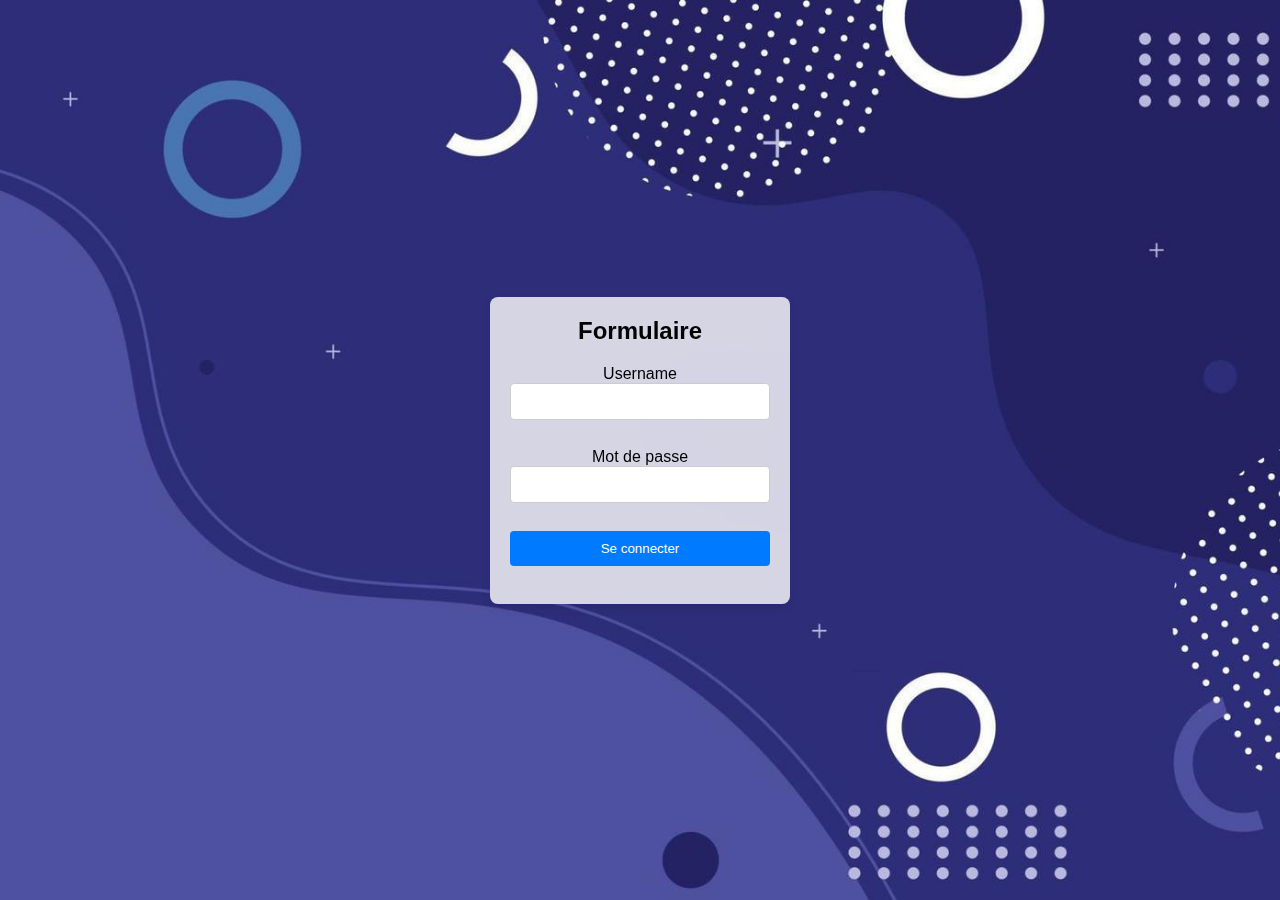
<file: src/popup.html>
<!DOCTYPE html>
<html lang="fr">
<head>
    <meta charset="UTF-8">
    <meta name="viewport" content="width=device-width, initial-scale=1.0">
    <title>Formulaire de Connexion</title>
    <!-- <link rel="stylesheet" href="../static/popup.css"> -->
    <style>
        :root {
    --text-color: rgb(248, 248, 248);
    --bio-color: rgb(240, 240, 240);
    --highlight-color: rgba(255, 255, 255, 0.4);
}

* {
    margin: 0;
    padding: 0;
    box-sizing: border-box;
}

body {
    min-height: 100vh;
    display: flex;
    align-items: center;
    justify-content: center;
    background-image: url(../static/bg.jpg);
    background-size: cover;
    background-position: center;
    font-family: 'Poppins', sans-serif;
}

/* Style du formulaire */
.popup {
    background-color: rgba(255, 255, 255, 0.8);
    backdrop-filter: blur(50px);
    border-radius: 8px;
    box-shadow: 0 4px 8px rgba(0, 0, 0, 0.1);
    padding: 20px;
    width: 300px;
    text-align: center;
}

.popup h2 {
    margin-bottom: 20px;
}

.popup input {
    width: 100%;
    padding: 10px;
    margin-bottom: 10px;
    border: 1px solid #ccc;
    border-radius: 4px;
}

.popup button {
    width: 100%;
    padding: 10px;
    background-color: #007bff;
    color: white;
    border: none;
    border-radius: 4px;
    cursor: pointer;
}

.popup button:hover {
    background-color: #0056b3;
}

/* Adaptation responsive */
@media (max-width: 768px) {
    .popup {
        width: 90%;
    }
}

    </style>
</head>
<body>
    <!-- Formulaire directement visible -->
    <div class="popup" id="popup">
        <h2>Formulaire</h2>
        <form action="/popup" method="post">
            <label for="username">Username</label><br>
            <input type="username" id="username" name="username" required><br><br>
            <label for="password">Mot de passe</label><br>
            <input type="password" id="password" name="password" required><br><br>
            <button class="connexion" type="submit">Se connecter</button><br><br>
        </form>
    </div>

    <script>
        document.addEventListener("DOMContentLoaded", function() {
            const error = getCookie("error");
            if (error) {
                alert(error);
                document.cookie = "error=; expires=Thu, 01 Jan 1970 00:00:00 UTC; path=/;";
            }
        });

        function getCookie(name) {
            const value = `; ${document.cookie}`;
            const parts = value.split(`; ${name}=`);
            if (parts.length === 2) return parts.pop().split(';').shift();
        }
    </script>
</body>
</html>
</file>
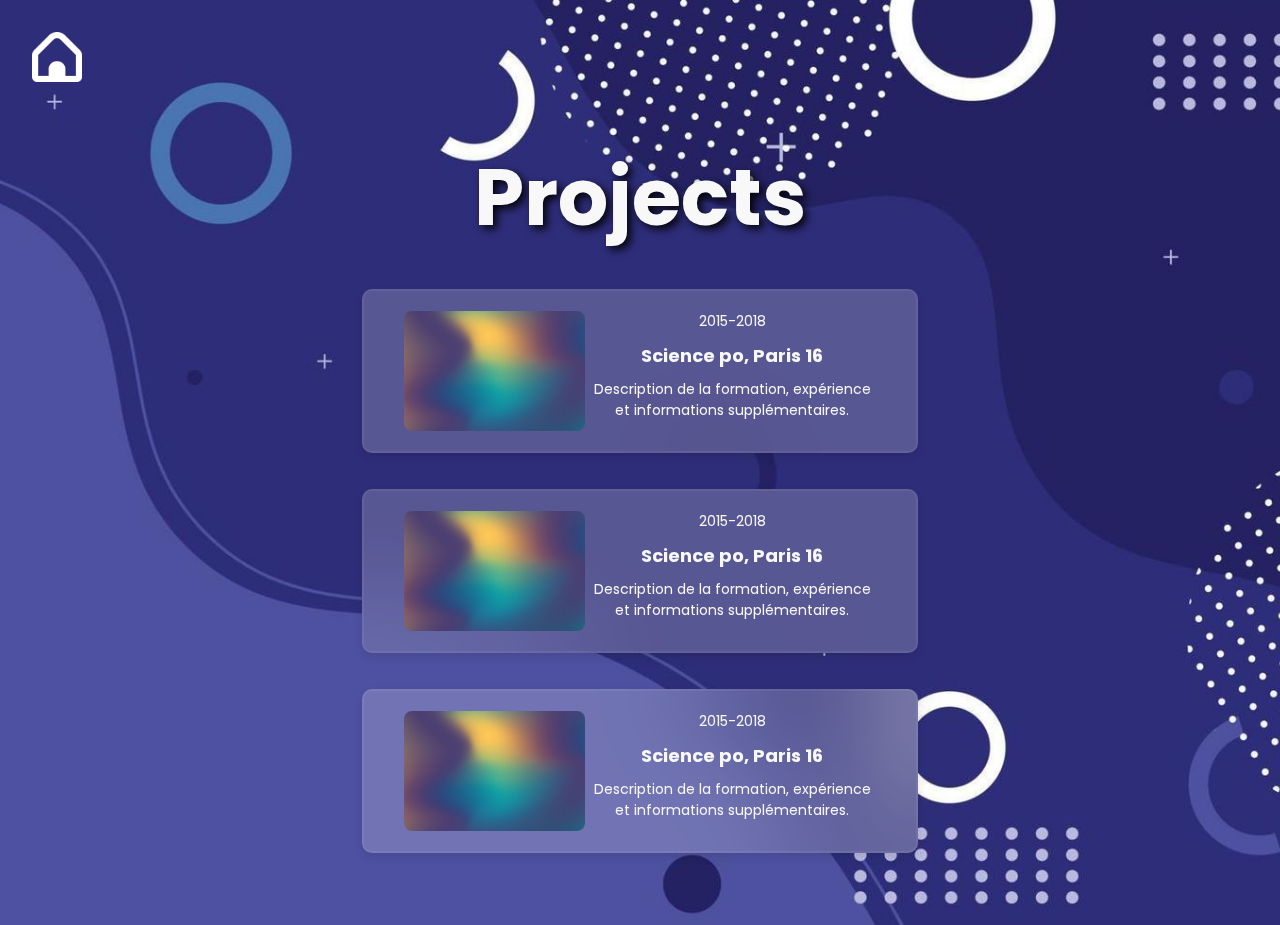
<file: src/project.html>
<!DOCTYPE html>
<html lang="en">
<head>
    <meta charset="UTF-8" />
    <meta name="viewport" content="width=device-width, initial-scale=1.0" />
    <meta name="copyright" content="Copyright owner" />
    <!-- Favicon -->
    <link rel="icon" href="" type="image/x-icon">
    <!-- Feuilles de style -->
    <link rel="stylesheet" href="../static/styleFormation.css">
    <!-- Polices Google --> 
    <link rel="stylesheet" href="https://fonts.googleapis.com/css?family=Poppins">
    <link rel="stylesheet" href="https://fonts.googleapis.com/css2?family=Rubik+Mono+One&display=swap">
    <title>Portfolio Menu Page</title>
</head>

<body>
    <a href="/">
        <img src="/static/image.png" alt="Background image" class="menu">
    </a>
    <h1>Projects</h1>
    <div class="container">
        <div class="row row-1">

            <div class="col col-1">
                <div class="box text-box">
                    <img src="/static/bg.png" alt="Formation image">
                    <div class="text-content">
                        <p>2015-2018</p>
                        <h4>Science po, Paris 16</h4>
                        <p>Description de la formation, expérience et informations supplémentaires.</p>
                    </div>
                </div>
            </div>

            <div class="col col-1">
                <div class="box text-box">
                    <img src="/static/bg.png" alt="Formation image">
                    <div class="text-content">
                        <p>2015-2018</p>
                        <h4>Science po, Paris 16</h4>
                        <p>Description de la formation, expérience et informations supplémentaires.</p>
                    </div>
                </div>
            </div>
            
            <div class="col col-1">
                <div class="box text-box">
                    <img src="/static/bg.png" alt="Formation image">
                    <div class="text-content">
                        <p>2015-2018</p>
                        <h4>Science po, Paris 16</h4>
                        <p>Description de la formation, expérience et informations supplémentaires.</p>
                    </div>
                </div>
            </div>
        </div>
    </div>
</body>
</html>
</file>
<file: front/css/style.css>
:root {
    --text-color: rgb(248, 248, 248);
    --bio-color: rgb(240, 240, 240);
    --highlight-color: rgba(255, 255, 255, 0.4);
}

* {
    margin: 0;
    padding: 0;
    box-sizing: border-box;
}

body {
    min-height: 100vh;
    display: flex;
    align-items: center;
    justify-content: center;
    background-image: url(../assets/bg.jpg);
    background-size: cover;
    background-position: center;
    font-family: 'Poppins', sans-serif;
}

.portfolio-container {
    width: 90vw;
    height: 90vh;
    border-radius: 1em;
    padding: 2em;
    display: flex;
    gap: 1em;
    flex-wrap: wrap;
}

.portfolio-row {
    border-radius: 1em;
    display: flex;
    gap: 1em;
    flex: 1;
}

.row-1 {
    display: flex;
    flex-direction: column;
    gap: 1em;
    flex: 7;
}

.row-2 {
    display: flex;
    flex-direction: column;
    gap: 1em;
    flex: 2;
}

.row-3 {
    display: flex;
    flex-direction: column;
    gap: 1em;
    flex: 0;
}

.portfolio-col {
    flex: 1;
    display: flex;
    gap: 1em;
    border-radius: 1em;
}

.col-1 {
    flex-direction: row;
}

.col-2 {
    flex-direction: row;
}

.col-3 {
    flex-direction: row;
}

.info-box {
    flex: 1;
    border-radius: 1em;
    background-color: rgba(255, 255, 255, 0.2);
    border: 2px solid #ffffff10;
    backdrop-filter: blur(50px);
    transition: transform 0.3s ease-in-out, border 0.3s ease-in-out;
    display: flex;
    align-items: center;
    justify-content: center;
    padding: 1em;
    text-align: center;
    position: relative;  
    overflow: hidden;    
}


.info-box:hover {
    transform: scale(1.03);
    border: 1.5px solid #ffffff50;
    background-color: rgba(255, 255, 255, 0.3);
}

.info2-box {
    flex: 4;
    border-radius: 1em;
    background-color: rgba(255, 255, 255, 0.2);
    border: 2px solid #ffffff10;
    backdrop-filter: blur(50px);
    transition: transform 0.3s ease-in-out, border 0.3s ease-in-out;
    display: flex;
    align-items: center;
    justify-content: center;
    padding: 1em;
    text-align: center;
    position: relative;  
    overflow: hidden;    
}


.info2-box:hover {
    transform: scale(1.03);
    border: 1.5px solid #ffffff50;
    background-color: rgba(255, 255, 255, 0.3);
}


.wrapper {
    width: 90%;
    max-width: 1536px;
    margin-inline: auto;
    height: 100px;
    position: relative;
    overflow: hidden;
    mask-image: linear-gradient(
      to right,
      rgba(0, 0, 0, 0),
      rgba(0, 0, 0, 1) 20%,
      rgba(0, 0, 0, 1) 80%,
      rgba(0, 0, 0, 0)
    );
}

@keyframes scrollLeft {
    to {
      left: -200px;
    }
}

.item {
    width: 200px; /* Largeur de l'élément */
    height: 100px; /* Hauteur de l'élément */
    background-color: rgba(255, 255, 255, 0.2);
    border-radius: 6px; /* Coins arrondis */
    position: absolute; /* Positionnement absolu */
    left: max(calc(200px * 8), 100%); /* Position initiale */
    animation-name: scrollLeft; /* Animation */
    animation-duration: 35s; /* Durée de l'animation */
    animation-timing-function: linear; /* Fonction de timing */
    animation-iteration-count: infinite; /* Répéter l'animation à l'infini */
    display: flex; /* Flexbox pour centrer le contenu */
    justify-content: center; /* Centrer horizontalement */
    align-items: center; /* Centrer verticalement */
}

.item:hover{
    transform: scale(1.02);
}

.item img {
    max-width: 75%;
    max-height: 75%;
    object-fit: contain;
    filter: invert(100%);
}

.item1 {
    animation-delay: calc(35s / 8 * (8 - 1) * -1);
}

.item2 {
    animation-delay: calc(35s / 8 * (8 - 2) * -1);
}

.item3 {
    animation-delay: calc(35s / 8 * (8 - 3) * -1);
}

.item4 {
    animation-delay: calc(35s / 8 * (8 - 4) * -1);
}

.item5 {
    animation-delay: calc(35s / 8 * (8 - 5) * -1);
}

.item6 {
    animation-delay: calc(35s / 8 * (8 - 6) * -1);
}

.item7 {
    animation-delay: calc(35s / 8 * (8 - 7) * -1);
}

.item8 {
    animation-delay: calc(35s / 8 * (8 - 8) * -1);
}

.profile-box {
    width: 100%;
    height: 100%;
    position: relative;
}

.image-box {
    position: relative;
    width: 100%;
    height: 100%;
    overflow: hidden;
}

.image-box img.profile-image {
    width: 100%;
    height: 100%;
    object-fit: cover;
    position: absolute;
    top: 0;
    left: 0;
}


.bio-box {
    display: flex;
    flex: 2.7;
    flex-direction: column;
    justify-content: flex-start;
    align-items: flex-start;
    gap: 0.5em;
    padding: 1em;
    width: 100%; 
    box-sizing: border-box; 
}

.bio-box h5 {
    font-size: 1.5em;
    color: var(--text-color); /* Utilise la variable pour la couleur */
    margin: 0;
    text-align: left;
    width: 100%;
}

.greeting {
    font-size: 1.5em;
    color: var(--text-color); /* Utilise la variable pour la couleur */
    text-shadow:
        0 0 15px var(--highlight-color),
        0 0 20px var(--highlight-color),
        0 0 25px var(--highlight-color);
}

.bio-box p {
    font-size: 1em;
    color: var(--bio-color); /* Utilise la variable pour la couleur */
    margin: 0;
    text-align: left;
    width: 100%;
}

.social-box {
    flex: 1;
    display: flex;
    align-items: center;
    justify-content: center;
    background-color: rgba(255, 255, 255, 0.2);
    border-radius: 10px;
    padding: 10px;
    transition: background-color 0.3s;
}

.social-box:hover {
    background-color: rgba(255, 255, 255, 0.5);
}

.social-box img {
    width: 50px;
    height: auto;
    filter: invert(100%);
}

.profile-image {
    position: absolute;
    top: -15%;               
    left: -25%;              
    width: 200px;           
    height: auto;           
    aspect-ratio: 1/1;     
    object-fit: cover;      
    z-index: 2;             
    transition: transform 0.3s ease-in-out;  
}

.profile-image:hover {
    transform: scale(1.1) rotate3d(1, 0.5, 0, 5deg);
}

.carousel-box {
    flex-direction: column;
    text-align: left;
    z-index: 1;  
}

h2 {
    text-transform: uppercase;
    font-weight: 900;
    color: var(--text-color); /* Utilise la variable pour la couleur */
}

p {
    font-size: 1em;
    color: var(--text-color); /* Utilise la variable pour la couleur */
}

.section-link {
    text-decoration: none;
    color: var(--text-color); /* Utilise la variable pour la couleur */
    margin-bottom: 1.5rem;
}

.section-link h2 {
    font-size: 2em;
    color: var(--text-color); /* Utilise la variable pour la couleur */
}

/* Switch styles */
.switch {
    display: block;
    --width-of-switch: 3.5em;
    --height-of-switch: 2em;
    --size-of-icon: 1.4em;
    --slider-offset: 0.3em;
    position: relative;
    width: var(--width-of-switch);
    height: var(--height-of-switch);
}

.switch input {
    opacity: 0;
    width: 0;
    height: 0;
}

.slider {
    position: absolute;
    cursor: pointer;
    top: 0;
    left: 0;
    right: 0;
    bottom: 0;
    background-color: #cacaca;
    transition: .4s;
    border-radius: 30px;
}

.slider:before {
    position: absolute;
    content: "";
    height: var(--size-of-icon, 1.4em);
    width: var(--size-of-icon, 1.4em);
    border-radius: 20px;
    left: var(--slider-offset, 0.3em);
    top: 50%;
    transform: translateY(-50%);
    background: linear-gradient(40deg, #e5ff00, #ff8c00 60%);
    transition: .4s;
}

input:checked + .slider {
    background-color: #303136;
}

input:checked + .slider:before {
    left: calc(100% - (var(--size-of-icon, 1.4em) + var(--slider-offset, 0.3em)));
    background: #303136;
    box-shadow: inset -3px -2px 5px -2px #2d2b60, inset -10px -4px 0 0 #a3dafb;
}

.round-button {
    position: absolute;          
    bottom: 10px;               
    right: 10px;                
    width: 35px;                
    height: 35px;               
    background-color: rgba(255, 255, 255, 0.5);
    border-radius: 50%;         
    display: flex;              
    align-items: center;        
    justify-content: center;    
    text-decoration: none;       
    transition: background-color 0.3s; 
    border: none;
}

.arrow-icon {
    width: 24px;
    height: auto;
    transform: rotate(-45deg) scale(0.8);
}

.round-button:hover {
    background-color: rgba(255, 255, 255, 1);
}

@media(max-width: 1024px) {
    .portfolio-container {
        flex-direction: column;
    }

    .row-1 {
        flex-direction: row;
    }
    
    .row-2 {
        flex-direction: row;
    }
    
    .row-3 {
        flex-direction: row;
    }

    .portfolio-col {
        flex: 2;
        flex-direction: column;
    }
}

@media(max-width: 650px) {
    .portfolio-container {
        max-width: 900px;
        max-height: 550px;
        gap: 0.5em;
    }

    .portfolio-row {
        gap: 0.5em;
    }

    .portfolio-col {
        gap: 0.5em;
    }
}
</file>
<file: front/css/styleAdmin.css>
:root {
    --text-color: rgb(248, 248, 248);
    --secondary-text-color: rgb(9, 9, 9);
    --bio-color: rgb(240, 240, 240);
    --highlight-color: rgba(255, 255, 255, 0.4);
}

* {
    margin: 0;
    padding: 0;
    box-sizing: border-box;
}

body {
    min-height: 100vh;
    display: flex;
    align-items: center;
    justify-content: center;
    background-image: url(../assets/bg.jpg);
    background-size: cover;
    background-position: center;
    font-family: 'Poppins', sans-serif;
}

.portfolio-container {
    width: 90vw;
    height: 90vh;
    border-radius: 1em;
    padding: 2em;
    display: flex;
    gap: 1em;
    flex-wrap: wrap;
}

.portfolio-row {
    border-radius: 1em;
    display: flex;
    gap: 1em;
    flex: 1;
}

.row-1 {
    display: flex;
    flex-direction: column;
    gap: 1em;
    flex: 7;
}

.row-2 {
    display: flex;
    flex-direction: column;
    gap: 1em;
    flex: 2;
}

.row-3 {
    display: flex;
    flex-direction: column;
    gap: 1em;
    flex: 0;
}

.portfolio-col {
    flex: 1;
    display: flex;
    gap: 1em;
    border-radius: 1em;
}

.col-1 {
    flex-direction: row;
}

.col-2 {
    flex-direction: row;
}

.col-3 {
    flex-direction: row;
}

/* Styles de base de l'info-box */
.info-box {
    flex: 1;
    border-radius: 1em;
    background-color: rgba(255, 255, 255, 0.2);
    border: 2px solid #ffffff10;
    backdrop-filter: blur(50px);
    transition: transform 0.3s ease-in-out, border 0.3s ease-in-out;
    display: flex;
    align-items: center;
    justify-content: center;
    padding: 1em;
    text-align: center;
    position: relative;  
    overflow: hidden;    
}


.info-box:hover {
    transform: scale(1.03);
    border: 1.5px solid #ffffff50;
    background-color: rgba(255, 255, 255, 0.3);
}

.info2-box {
    flex: 4;
    border-radius: 1em;
    background-color: rgba(255, 255, 255, 0.2);
    border: 2px solid #ffffff10;
    backdrop-filter: blur(50px);
    transition: transform 0.3s ease-in-out, border 0.3s ease-in-out;
    display: flex;
    align-items: center;
    justify-content: center;
    padding: 1em;
    text-align: center;
    position: relative;  
    overflow: hidden;    
}


.info2-box:hover {
    background-color: rgba(30, 30, 30, 0.8); /* Fond gris/noir au hover */
    color: white; /* Change la couleur du texte */
    background-image: url('../assets/pen.png'); /* Chemin de l'icône */
    background-repeat: no-repeat; /* Pas de répétition de l'image */
    background-position: center; /* Centre l'image */
    background-size: 25%;
}

.info-box:hover {
    background-color: rgba(30, 30, 30, 0.8); /* Fond gris/noir au hover */
    color: white; /* Change la couleur du texte */
    background-image: url('../assets/pen.png'); /* Chemin de l'icône */
    background-repeat: no-repeat; /* Pas de répétition de l'image */
    background-position: center; /* Centre l'image */
    background-size: 25%;
}


.achievements-box {
    flex: 2.5;
}

.profile-box {
    width: 100%;
    height: 100%;
    position: relative;
}

.image-box {
    position: relative;
    width: 100%;
    height: 100%;
    overflow: hidden;
}

.image-box img.profile-image {
    width: 100%;
    height: 100%;
    object-fit: cover;
    position: absolute;
    top: 0;
    left: 0;
}

.bio-box {
    display: flex;
    flex: 2.7;
    flex-direction: column;
    justify-content: flex-start;
    align-items: flex-start;
    gap: 0.5em;
    padding: 1em;
    width: 100%; 
    box-sizing: border-box; 
}

.bio-box h5 {
    font-size: 1.5em;
    color: var(--text-color); /* Utilise la variable pour la couleur */
    margin: 0;
    text-align: left;
    width: 100%;
}

.greeting {
    font-size: 1.5em;
    color: var(--text-color); /* Utilise la variable pour la couleur */
    text-shadow:
        0 0 15px var(--highlight-color),
        0 0 20px var(--highlight-color),
        0 0 25px var(--highlight-color);
}

.bio-box p {
    font-size: 1em;
    color: var(--bio-color); /* Utilise la variable pour la couleur */
    margin: 0;
    text-align: left;
    width: 100%;
}

.social-box {
    flex: 1;
    display: flex;
    align-items: center;
    justify-content: center;
    background-color: rgba(255, 255, 255, 0.2);
    border-radius: 10px;
    padding: 10px;
    transition: background-color 0.3s;
    backdrop-filter: blur(50px);
}

.toggle-box {
    pointer-events: none;
}

.social-box:hover {
    background-color: rgba(30, 30, 30, 0.8); /* Fond gris/noir au hover */
    color: white; /* Change la couleur du texte */
    background-image: url('../assets/pen.png'); /* Chemin de l'icône */
    background-repeat: no-repeat; /* Pas de répétition de l'image */
    background-position: center; /* Centre l'image */
    background-size: 25%;
}

.social-box img {
    width: 50px;
    height: auto;
    filter: invert(100%);
}

.profile-image {
    position: absolute;
    top: -15%;               
    left: -25%;              
    width: 200px;           
    height: auto;           
    aspect-ratio: 1/1;     
    object-fit: cover;      
    z-index: 2;             
    transition: transform 0.3s ease-in-out;  
}

.profile-image:hover {
    transform: scale(1.1) rotate3d(1, 0.5, 0, 5deg);
}

.carousel-box {
    flex-direction: column;
    text-align: left;
    z-index: 1;  
}

h2 {
    text-transform: uppercase;
    font-weight: 900;
    color: var(--text-color); /* Utilise la variable pour la couleur */
}

p {
    font-size: 1em;
    color: var(--text-color); /* Utilise la variable pour la couleur */
}

.section-link {
    text-decoration: none;
    color: var(--text-color); /* Utilise la variable pour la couleur */
    margin-bottom: 1.5rem;
}

.section-link h2 {
    font-size: 2em;
    color: var(--text-color); /* Utilise la variable pour la couleur */
}

/* Switch styles */
.switch {
    display: block;
    --width-of-switch: 3.5em;
    --height-of-switch: 2em;
    --size-of-icon: 1.4em;
    --slider-offset: 0.3em;
    position: relative;
    width: var(--width-of-switch);
    height: var(--height-of-switch);
}

.switch input {
    opacity: 0;
    width: 0;
    height: 0;
}

.slider {
    position: absolute;
    cursor: pointer;
    top: 0;
    left: 0;
    right: 0;
    bottom: 0;
    background-color: #cacaca;
    transition: .4s;
    border-radius: 30px;
}

.slider:before {
    position: absolute;
    content: "";
    height: var(--size-of-icon, 1.4em);
    width: var(--size-of-icon, 1.4em);
    border-radius: 20px;
    left: var(--slider-offset, 0.3em);
    top: 50%;
    transform: translateY(-50%);
    background: linear-gradient(40deg, #e5ff00, #ff8c00 60%);
    transition: .4s;
}

input:checked + .slider {
    background-color: #303136;
}

input:checked + .slider:before {
    left: calc(100% - (var(--size-of-icon, 1.4em) + var(--slider-offset, 0.3em)));
    background: #303136;
    box-shadow: inset -3px -2px 5px -2px #2d2b60, inset -10px -4px 0 0 #a3dafb;
}


.arrow-icon {
    width: 24px;
    height: auto;
    transform: rotate(-45deg) scale(0.8);
}

.round-button:hover {
    background-color: rgba(255, 255, 255, 1);
}

/* Modal Styles */
.modal {
    display: none; /* Hidden by default */
    position: fixed; /* Stay in place */
    z-index: 1; /* Sit on top */
    left: 0;
    top: 0;
    width: 100%; /* Full width */
    height: 100%; /* Full height */
    overflow: auto; /* Enable scroll if needed */
    background-color: rgba(0, 0, 0, 0.6); /* Darker background with opacity */
    padding-top: 60px; /* Location of the box */
}

.modal-content {
    background-color: #ffffff; /* White background */
    margin: 5% auto; /* Center modal */
    padding: 20px; /* Some padding */
    border-radius: 10px; /* Rounded corners */
    box-shadow: 0 4px 20px rgba(0, 0, 0, 0.2); /* Soft shadow for depth */
    width: 90%; /* Responsive width */
    max-width: 500px; /* Maximum width for larger screens */
}

.close {
    color: #ff7e5f; /* Primary color */
    float: right; /* Align to the right */
    font-size: 28px; /* Large font */
    font-weight: bold; /* Bold font */
}

.close:hover,
.close:focus {
    color: #feb47b; /* Change color on hover/focus */
    text-decoration: none; /* Remove underline */
    cursor: pointer; /* Pointer cursor on hover */
}

.input-group {
    margin-bottom: 1.5rem; /* Spacing below each group */
    text-align: left; /* Align text to the left */
}

.input-group label {
    display: block; /* Block display */
    margin-bottom: 0.5rem; /* Space below label */
    font-weight: bold; /* Bold font */
    color: #333; /* Darker color for better contrast */
}

.input-group input,
.input-group textarea {
    width: calc(100% - 1.5rem); /* Full width with padding */
    padding: 0.75rem; /* Padding inside input */
    border: 1px solid #ddd; /* Light gray border */
    border-radius: 8px; /* More rounded corners */
    transition: border-color 0.3s; /* Smooth transition for border color */
}

.input-group input:focus,
.input-group textarea:focus {
    border-color: #ff7e5f; /* Highlight border color on focus */
    outline: none; /* Remove default outline */
}

.input-group button {
    padding: 0.75rem; /* Padding inside button */
    border: none; /* No border */
    border-radius: 8px; /* Rounded corners */
    background: #ff7e5f; /* Primary background color */
    color: white; /* White text */
    font-size: 1rem; /* Font size */
    cursor: pointer; /* Pointer cursor */
    transition: background 0.3s ease, transform 0.2s ease; /* Smooth transition */
}

.input-group button:hover {
    background: #feb47b; /* Change background on hover */
    transform: translateY(-2px); /* Slight lift on hover */
}

/* Styles for formation and project items */
.formation-item,
.project-item {
    border: 1px solid #e0e0e0; /* Light gray border */
    border-radius: 10px; /* Rounded corners */
    padding: 15px; /* Padding inside item */
    margin: 10px 0; /* Spacing above and below item */
    background-color: #ffffff; /* White background for items */
    box-shadow: 0 2px 10px rgba(0, 0, 0, 0.1); /* Subtle shadow for depth */
    transition: box-shadow 0.3s; /* Smooth transition for shadow */
}

.formation-item:hover,
.project-item:hover {
    box-shadow: 0 4px 20px rgba(0, 0, 0, 0.2); /* Deeper shadow on hover */
}

.modal h2 {
    text-transform: uppercase;
    font-weight: 900;
    color: var(--secondary-text-color); /* Utilise la variable pour la couleur */
}

.modal p {
    color: var(--secondary-text-color);
}

.modal button{
    border: black solid 1px;
    background-color: #424242;
    color: #e0e0e0;
    width: 25%;
    height: 100%;
    border-radius: 2em;
}






@media(max-width: 1024px) {
    .portfolio-container {
        flex-direction: column;
    }

    .row-1 {
        flex-direction: row;
    }
    
    .row-2 {
        flex-direction: row;
    }
    
    .row-3 {
        flex-direction: row;
    }

    .portfolio-col {
        flex: 2;
        flex-direction: column;
    }
}

@media(max-width: 650px) {
    .portfolio-container {
        max-width: 900px;
        max-height: 550px;
        gap: 0.5em;
    }

    .portfolio-row {
        gap: 0.5em;
    }

    .portfolio-col {
        gap: 0.5em;
    }
}
</file>
<file: front/css/formation.css>
* {
    margin: 0;
    padding: 0;
    box-sizing: border-box;
}

body {
    min-height: 100vh;
    
    align-items: center;
    justify-content: center;
    background-image: url(../assets/vecteezy_abstract.jpg);
    background-size: cover;
    background-position: center;
    font-family: 'Poppins', sans-serif;
}

.container {
    width: 100%;
    height: 100%;
    border-radius: 1em;
    padding: 2em;
    display: flex;
    gap: 1em;
    flex-wrap: wrap;
    display:flex;
    justify-content: center;
    margin: 0 auto;
}

.row {
    display: flex;
    justify-content: space-between;
    margin-bottom: 20px;
}

.row-1 {
    display: flex;
    flex-direction: column;
    gap: 1em;
    flex: 7;
}

.row-2{
    display: flex;
    flex-direction: column;
    gap: 1em;
    flex: 2;
}

.row-3 {
    display: flex;
    flex-direction: column;
    gap: 1em;
    flex: 0;
}

.col {
    flex: 1;
    margin: 0 10px;
}

.col-1 {
    flex-direction: column;
    padding-right: 20em;
    padding-left: 20em;
}

.col-2 {
    flex-direction: column;
    padding-right: 20em;
    padding-left: 20em;
}

.col-3 {
    flex-direction: row;
}

.box {
    flex: 1;
    border-radius: 1em;
    background-color: rgba(255, 255, 255, 0.2);
    border: 2px solid #ffffff10;
    backdrop-filter: blur(50px);
    transition: transform 0.3s ease-in-out, border 0.3s ease-in-out;
    display: flex;
    align-items: center;
    justify-content: center;
    padding: 1em;
    text-align: center;
    position: relative;  /* Pour permettre le positionnement absolu de l'image */
    overflow: hidden;    /* Masque l'overflow par défaut */
}

.box:hover {
    transform: scale(1.03);
    border: 1.5px solid #ffffff50;
}

.boxMid{
    flex: 2.5;
}

.profile-box {
    width: 100%;
    height: 100%;
    position: relative;
}

.c1 {
    position: relative;
    width: 100%;
    height: 100%;
    overflow: hidden;
}

.c1 img.profile-picture {
    width: 100%;
    height: 100%;
    object-fit: cover;
    position: absolute;
    top: 0;
    left: 0;
}



.c2 {
    display: flex;
    flex: 2.7;
    flex-direction: column;
    justify-content: flex-start;
    align-items: flex-start;
    gap: 0.5em;
    padding: 1em;
    width: 100%; /* Ensures the container takes full width */
    box-sizing: border-box; /* Ensures padding doesn't affect the container width */
}

.c2 h5 {
    font-size: 1.5em;
    color: white;
    margin: 0;
    text-align: left;
    width: 100%;
}

.c2 p {
    font-size: 1em;
    color: rgb(210, 210, 210);
    margin: 0;
    text-align: left;
    width: 100%;
}


.c3{
    flex: 1;
}

#profile_picture {
    position: absolute;
    top: -15%;               /* Dépasse de 15% par le haut */
    left: -25%;              /* Dépasse de 25% par la gauche */
    width: 200px;           /* Largeur de base */
    height: auto;           /* Hauteur automatique pour respecter le ratio */
    aspect-ratio: 1/1;     /* Maintient un ratio d'aspect de 1:1 */
    object-fit: cover;      /* Remplit le conteneur tout en conservant le ratio */
    z-index: 2;             /* Assure que l'image est au-dessus des autres éléments */
    transition: transform 0.3s ease-in-out;  /* Animation au survol */
}

/* Effet de zoom au survol */
#profile_picture:hover {
    transform: scale(1.05); /* Légère mise à l'échelle au survol */
}

/* Container principal de la carte */
.text-box {
    background-color: rgba(255, 255, 255, 0.2);
    padding: 20px;
    border-radius: 10px;
    display: flex;
    justify-content: space-between; /* Sépare le texte à gauche et l'image à droite */
    align-items: center;
    box-shadow: 0px 4px 10px rgba(0, 0, 0, 0.1);
    position: relative;
    margin-bottom: 20px;
    width: 100%;
}

/* Contenu texte aligné à gauche */
.text-content {
    flex: 1; /* Prend tout l'espace disponible à gauche de l'image */
    padding-right: 20px; /* Espace entre le texte et l'image */
    max-width: 60%; /* Limite la largeur du texte pour le resserrer à gauche */
}

/* Styles pour les titres et le texte */
.text-content p, .text-content h4 {
    margin: 0; /* Retire les marges par défaut */
    padding-bottom: 10px; /* Espace entre chaque élément */
}

.text-content h4 {
    font-size: 18px;
    font-weight: bold;
    color: #333;
}

.text-content p {
    font-size: 14px;
    color: #666;
    line-height: 1.5;
}

/* Image à droite */
.text-box img {
    height: 120px; /* Ajuste la hauteur de l'image pour correspondre à celle du contenu */
    width: auto;
    object-fit: cover; /* Couvre l'espace tout en gardant les proportions */
    border-radius: 8px;
    margin-left: 20px; /* Espace entre l'image et le texte */
}

h2 {
    font-family: 'Rubik Mono One', sans-serif;
    font-size: 1.5em;
    color: white;
}

p {
    font-size: 1em;
    color: white;
}

.section-link {
    text-decoration: none;
    color: white;
}

.section-link h2 {
    font-size: 1.5em;
}

@media(max-width:1024px) {
    .container {
        flex-direction: column;
    }

    .row-1 {
        flex-direction: row;
    }
    
    .row-2 {
        flex-direction: row;
    }
    
    .row-3 {
        flex-direction: row;
    }

    .col {
        flex: 2;
        flex-direction: column;
    }
}

@media(max-width:650px) {
    .container {
        max-width: 900px;
        max-height: 550px;
        gap: 0.5em;
    }

    .row {
        gap: 0.5em;
    }

    .col {
        gap: 0.5em;
    }
}
h1{
    margin-top: 3rem;
    text-align: center;
}
.menu {
    height: 50px;
    width: 50px;
    transition: transform 0.3s ease; /* Durée et type de transition */
}

.menu:hover {
    transform: scale(1.05); /* Grossissement de 20% */
}
</file>
<file: static/styleAdmin.css>
:root {
    --text-color: rgb(248, 248, 248);
    --bio-color: rgb(240, 240, 240);
    --highlight-color: rgba(255, 255, 255, 0.4);
}

* {
    margin: 0;
    padding: 0;
    box-sizing: border-box;
}

body {
    min-height: 100vh;
    display: flex;
    align-items: center;
    justify-content: center;
    background-image: url(../static/bg.jpg);
    background-size: cover;
    background-position: center;
    font-family: 'Poppins', sans-serif;
}

.portfolio-container {
    width: 90vw;
    height: 90vh;
    border-radius: 1em;
    padding: 2em;
    display: flex;
    gap: 1em;
    flex-wrap: wrap;
}

.portfolio-row {
    border-radius: 1em;
    display: flex;
    gap: 1em;
    flex: 1;
}

.row-1 {
    display: flex;
    flex-direction: column;
    gap: 1em;
    flex: 7;
}

.row-2 {
    display: flex;
    flex-direction: column;
    gap: 1em;
    flex: 2;
}

.row-3 {
    display: flex;
    flex-direction: column;
    gap: 1em;
    flex: 0;
}

.portfolio-col {
    flex: 1;
    display: flex;
    gap: 1em;
    border-radius: 1em;
}

.col-1 {
    flex-direction: row;
}

.col-2 {
    flex-direction: row;
}

.col-3 {
    flex-direction: row;
}

/* Styles de base de l'info-box */
.info-box {
    flex: 1;
    border-radius: 1em;
    background-color: rgba(255, 255, 255, 0.2);
    border: 2px solid #ffffff10;
    backdrop-filter: blur(50px);
    transition: transform 0.3s ease-in-out, border 0.3s ease-in-out;
    display: flex;
    align-items: center;
    justify-content: center;
    padding: 1em;
    text-align: center;
    position: relative;  
    overflow: hidden;    
}


.info-box:hover {
    transform: scale(1.03);
    border: 1.5px solid #ffffff50;
    background-color: rgba(255, 255, 255, 0.3);
}

.info2-box {
    flex: 4;
    border-radius: 1em;
    background-color: rgba(255, 255, 255, 0.2);
    border: 2px solid #ffffff10;
    backdrop-filter: blur(50px);
    transition: transform 0.3s ease-in-out, border 0.3s ease-in-out;
    display: flex;
    align-items: center;
    justify-content: center;
    padding: 1em;
    text-align: center;
    position: relative;  
    overflow: hidden;    
}


.info2-box:hover {
    background-color: rgba(30, 30, 30, 0.8); /* Fond gris/noir au hover */
    color: white; /* Change la couleur du texte */
    background-image: url('../static/pen.png'); /* Chemin de l'icône */
    background-repeat: no-repeat; /* Pas de répétition de l'image */
    background-position: center; /* Centre l'image */
    background-size: 25%;
}

.info-box:hover {
    background-color: rgba(30, 30, 30, 0.8); /* Fond gris/noir au hover */
    color: white; /* Change la couleur du texte */
    background-image: url('../static/pen.png'); /* Chemin de l'icône */
    background-repeat: no-repeat; /* Pas de répétition de l'image */
    background-position: center; /* Centre l'image */
    background-size: 25%;
}


.achievements-box {
    flex: 2.5;
}

.profile-box {
    width: 100%;
    height: 100%;
    position: relative;
}

.image-box {
    position: relative;
    width: 100%;
    height: 100%;
    overflow: hidden;
}

.image-box img.profile-image {
    width: 100%;
    height: 100%;
    object-fit: cover;
    position: absolute;
    top: 0;
    left: 0;
}

.bio-box {
    display: flex;
    flex: 2.7;
    flex-direction: column;
    justify-content: flex-start;
    align-items: flex-start;
    gap: 0.5em;
    padding: 1em;
    width: 100%; 
    box-sizing: border-box; 
}

.bio-box h5 {
    font-size: 1.5em;
    color: var(--text-color); /* Utilise la variable pour la couleur */
    margin: 0;
    text-align: left;
    width: 100%;
}

.greeting {
    font-size: 1.5em;
    color: var(--text-color); /* Utilise la variable pour la couleur */
    text-shadow:
        0 0 15px var(--highlight-color),
        0 0 20px var(--highlight-color),
        0 0 25px var(--highlight-color);
}

.bio-box p {
    font-size: 1em;
    color: var(--bio-color); /* Utilise la variable pour la couleur */
    margin: 0;
    text-align: left;
    width: 100%;
}

.social-box {
    flex: 1;
    display: flex;
    align-items: center;
    justify-content: center;
    background-color: rgba(255, 255, 255, 0.2);
    border-radius: 10px;
    padding: 10px;
    transition: background-color 0.3s;
    backdrop-filter: blur(50px);
}

.toggle-box {
    pointer-events: none;
}

.social-box:hover {
    background-color: rgba(30, 30, 30, 0.8); /* Fond gris/noir au hover */
    color: white; /* Change la couleur du texte */
    background-image: url('../static/pen.png'); /* Chemin de l'icône */
    background-repeat: no-repeat; /* Pas de répétition de l'image */
    background-position: center; /* Centre l'image */
    background-size: 25%;
}

.social-box img {
    width: 50px;
    height: auto;
    filter: invert(100%);
}

.profile-image {
    position: absolute;
    top: -15%;               
    left: -25%;              
    width: 200px;           
    height: auto;           
    aspect-ratio: 1/1;     
    object-fit: cover;      
    z-index: 2;             
    transition: transform 0.3s ease-in-out;  
}

.profile-image:hover {
    transform: scale(1.1) rotate3d(1, 0.5, 0, 5deg);
}

.carousel-box {
    flex-direction: column;
    text-align: left;
    z-index: 1;  
}

h2 {
    text-transform: uppercase;
    font-weight: 900;
    color: var(--text-color); /* Utilise la variable pour la couleur */
}

p {
    font-size: 1em;
    color: var(--text-color); /* Utilise la variable pour la couleur */
}

.section-link {
    text-decoration: none;
    color: var(--text-color); /* Utilise la variable pour la couleur */
    margin-bottom: 1.5rem;
}

.section-link h2 {
    font-size: 2em;
    color: var(--text-color); /* Utilise la variable pour la couleur */
}

/* Switch styles */
.switch {
    display: block;
    --width-of-switch: 3.5em;
    --height-of-switch: 2em;
    --size-of-icon: 1.4em;
    --slider-offset: 0.3em;
    position: relative;
    width: var(--width-of-switch);
    height: var(--height-of-switch);
}

.switch input {
    opacity: 0;
    width: 0;
    height: 0;
}

.slider {
    position: absolute;
    cursor: pointer;
    top: 0;
    left: 0;
    right: 0;
    bottom: 0;
    background-color: #cacaca;
    transition: .4s;
    border-radius: 30px;
}

.slider:before {
    position: absolute;
    content: "";
    height: var(--size-of-icon, 1.4em);
    width: var(--size-of-icon, 1.4em);
    border-radius: 20px;
    left: var(--slider-offset, 0.3em);
    top: 50%;
    transform: translateY(-50%);
    background: linear-gradient(40deg, #e5ff00, #ff8c00 60%);
    transition: .4s;
}

input:checked + .slider {
    background-color: #303136;
}

input:checked + .slider:before {
    left: calc(100% - (var(--size-of-icon, 1.4em) + var(--slider-offset, 0.3em)));
    background: #303136;
    box-shadow: inset -3px -2px 5px -2px #2d2b60, inset -10px -4px 0 0 #a3dafb;
}

/* Style pour masquer le pop-up par dÃ©faut */
.popup {
    display: block;
    position: fixed;
    left: 50%;
    top: 50%;
    transform: translate(-50%, -50%);
    background-color: white;
    padding: 20px;
    border: 2px solid #333;
    box-shadow: 0 4px 8px rgba(0, 0, 0, 0.2);
    z-index: 10;
}

/* Fond sombre */
.overlay {
    display: block;
    position: fixed;
    top: 0;
    left: 0;
    width: 100%;
    height: 100%;
    background-color: rgba(0, 0, 0, 0.5);
    z-index: 9;
}

/* Bouton pour ouvrir le formulaire */
.open-btn {
    margin: 20px;
    padding: 10px 20px;
    background-color: #007bff;
    color: white;
    border: none;
    cursor: pointer;
}

/* Bouton pour fermer le formulaire */
.close-btn {
    display: block;
    margin-top: 20px;
    padding: 10px;
    background-color: red;
    color: white;
    border: none;
    cursor: pointer;
}


.arrow-icon {
    width: 24px;
    height: auto;
    transform: rotate(-45deg) scale(0.8);
}

.round-button:hover {
    background-color: rgba(255, 255, 255, 1);
}

/* Modal Styles */
.modal {
    display: none; /* Hidden by default */
    position: fixed; /* Stay in place */
    z-index: 1; /* Sit on top */
    left: 0;
    top: 0;
    width: 100%; /* Full width */
    height: 100%; /* Full height */
    overflow: auto; /* Enable scroll if needed */
    background-color: rgb(0, 0, 0); /* Fallback color */
    background-color: rgba(0, 0, 0, 0.4); /* Black w/ opacity */
    padding-top: 60px; /* Location of the box */
}

.modal-content {
    background-color: #fefefe; /* White background */
    margin: 5% auto; /* 15% from the top and centered */
    padding: 20px; /* Some padding */
    border: 1px solid #888; /* Gray border */
    width: 80%; /* Could be more or less, depending on screen size */
}

.close {
    color: #aaa; /* Gray color */
    float: right; /* Align to the right */
    font-size: 28px; /* Large font */
    font-weight: bold; /* Bold font */
}

.close:hover,
.close:focus {
    color: black; /* Change color on hover/focus */
    text-decoration: none; /* Remove underline */
    cursor: pointer; /* Pointer cursor on hover */
}

.input-group {
    margin-bottom: 1.5rem; /* Spacing below each group */
    text-align: left; /* Align text to the left */
}

.input-group label {
    display: block; /* Block display */
    margin-bottom: 0.5rem; /* Space below label */
    font-weight: bold; /* Bold font */
    color: #555; /* Dark gray color */
}

.input-group input,
.input-group textarea {
    width: calc(90% - 1.5rem); /* Responsive width */
    max-width: 90%; /* Maximum width */
    padding: 0.75rem; /* Padding inside input */
    border: 1px solid #ddd; /* Light gray border */
    border-radius: 0.25rem; /* Rounded corners */
}

.input-group button {
    padding: 0.75rem; /* Padding inside button */
    border: none; /* No border */
    border-radius: 0.25rem; /* Rounded corners */
    background: #ff7e5f; /* Background color */
    color: white; /* White text */
    font-size: 1rem; /* Font size */
    cursor: pointer; /* Pointer cursor */
    transition: background 0.3s ease; /* Smooth transition for hover */
}

.input-group button:hover {
    background: #feb47b; /* Change background on hover */
}

/* Styles for formation and project items */
.formation-item,
.project-item {
    border: 1px solid #ccc; /* Light gray border */
    padding: 10px; /* Padding inside item */
    margin: 10px 0; /* Spacing above and below item */
}



@media(max-width: 1024px) {
    .portfolio-container {
        flex-direction: column;
    }

    .row-1 {
        flex-direction: row;
    }
    
    .row-2 {
        flex-direction: row;
    }
    
    .row-3 {
        flex-direction: row;
    }

    .portfolio-col {
        flex: 2;
        flex-direction: column;
    }
}

@media(max-width: 650px) {
    .portfolio-container {
        max-width: 900px;
        max-height: 550px;
        gap: 0.5em;
    }

    .portfolio-row {
        gap: 0.5em;
    }

    .portfolio-col {
        gap: 0.5em;
    }
}
</file>
<file: static/erreur.css>
body {
    font-family: Arial, sans-serif;
    background-color: #f8f9fa;
    margin: 0;
    padding: 0;
    display: flex;
    justify-content: center;
    align-items: center;
    height: 100vh;
}
.container {
    text-align: center;
}
h1 {
    font-size: 48px;
    color: #343a40;
}
p {
    font-size: 24px;
    color: #6c757d;
}
a, button {
    color: #007bff;
    text-decoration: none;
    padding: 10px 20px;
    border: 2px solid #007bff;
    border-radius: 5px;
    background-color: transparent;
    cursor: pointer;
    transition: background-color 0.3s ease;
    margin-top: 20px;
    display: inline-block;
}
a:hover, button:hover {
    background-color: #007bff;
    color: #fff;
}
</file>
<file: static/styleFormation.css>
:root {
    --text-color: rgb(248, 248, 248);
    --bio-color: rgb(240, 240, 240);
    --highlight-color: rgba(255, 255, 255, 0.4);
}

* {
    margin: 0;
    padding: 0;
    box-sizing: border-box;
}

body {
    min-height: 100vh;
    
    align-items: center;
    justify-content: center;
    background-image: url(../static/bg.jpg);
    background-size: cover;
    background-position: center;
    font-family: 'Poppins', sans-serif;
}

.container {
    width: 100%;
    height: 100%;
    border-radius: 1em;
    padding: 2em;
    display: flex;
    gap: 1em;
    flex-wrap: wrap;
    display:flex;
    justify-content: center;
    margin: 0 auto;
}

.row {
    display: flex;
    justify-content: space-between;
    margin-bottom: 20px;
}

.row-1 {
    display: flex;
    flex-direction: column;
    gap: 1em;
    flex: 7;
}

.row-2{
    display: flex;
    flex-direction: column;
    gap: 1em;
    flex: 2;
}

.row-3 {
    display: flex;
    flex-direction: column;
    gap: 1em;
    flex: 0;
}

.col {
    flex: 1;
    margin: 0 10px;
}

.col-1 {
    flex-direction: column;
    padding-right: 20em;
    padding-left: 20em;
}

.col-2 {
    flex-direction: column;
    padding-right: 20em;
    padding-left: 20em;
}

.col-3 {
    flex-direction: row;
}

.box {
    flex: 1;
    border-radius: 1em;
    background-color: rgba(255, 255, 255, 0.2);
    border: 2px solid #ffffff10;
    backdrop-filter: blur(50px);
    transition: transform 0.3s ease-in-out, border 0.3s ease-in-out;
    display: flex;
    align-items: center;
    justify-content: center;
    padding: 1em;
    text-align: center;
    position: relative;  /* Pour permettre le positionnement absolu de l'image */
    overflow: hidden;    /* Masque l'overflow par défaut */
}

.box:hover {
    transform: scale(1.03);
    border: 1.5px solid #ffffff50;
}

.boxMid{
    flex: 2.5;
}

.profile-box {
    width: 100%;
    height: 100%;
    position: relative;
}

.c1 {
    position: relative;
    width: 100%;
    height: 100%;
    overflow: hidden;
}

.c1 img.profile-picture {
    width: 100%;
    height: 100%;
    object-fit: cover;
    position: absolute;
    top: 0;
    left: 0;
}



.c2 {
    display: flex;
    flex: 2.7;
    flex-direction: column;
    justify-content: flex-start;
    align-items: flex-start;
    gap: 0.5em;
    padding: 1em;
    width: 100%; /* Ensures the container takes full width */
    box-sizing: border-box; /* Ensures padding doesn't affect the container width */
}

.c2 h5 {
    font-size: 1.5em;
    color: var(--text-color); /* Utilise la variable pour la couleur */
    margin: 0;
    text-align: left;
    width: 100%;
}

.c2 p {
    font-size: 1em;
    color: var(--bio-color); /* Utilise la variable pour la couleur */
    margin: 0;
    text-align: left;
    width: 100%;
}


.c3{
    flex: 1;
}

#profile_picture {
    position: absolute;
    top: -15%;               /* Dépasse de 15% par le haut */
    left: -25%;              /* Dépasse de 25% par la gauche */
    width: 200px;           /* Largeur de base */
    height: auto;           /* Hauteur automatique pour respecter le ratio */
    aspect-ratio: 1/1;     /* Maintient un ratio d'aspect de 1:1 */
    object-fit: cover;      /* Remplit le conteneur tout en conservant le ratio */
    z-index: 2;             /* Assure que l'image est au-dessus des autres éléments */
    transition: transform 0.3s ease-in-out;  /* Animation au survol */
}

/* Effet de zoom au survol */
#profile_picture:hover {
    transform: scale(1.05); /* Légère mise à l'échelle au survol */
}

/* Container principal de la carte */
.text-box {
    background-color: rgba(255, 255, 255, 0.2);
    padding: 20px;
    border-radius: 10px;
    display: flex;
    justify-content: space-between; /* Sépare le texte à gauche et l'image à droite */
    align-items: center;
    box-shadow: 0px 4px 10px rgba(0, 0, 0, 0.1);
    position: relative;
    margin-bottom: 20px;
    width: 100%;
}

/* Contenu texte aligné à gauche */
.text-content {
    flex: 1; /* Prend tout l'espace disponible à gauche de l'image */
    padding-right: 20px; /* Espace entre le texte et l'image */
    max-width: 60%; /* Limite la largeur du texte pour le resserrer à gauche */
}

/* Styles pour les titres et le texte */
.text-content p, .text-content h4 {
    margin: 0; /* Retire les marges par défaut */
    padding-bottom: 10px; /* Espace entre chaque élément */
}

.text-content h4 {
    font-size: 18px;
    font-weight: bold;
    color: var(--text-color); /* Utilise la variable pour la couleur */
}

.text-content p {
    font-size: 14px;
    color: var(--text-color); /* Utilise la variable pour la couleur */
    line-height: 1.5;
}

/* Image à droite */
.text-box img {
    height: 120px; /* Ajuste la hauteur de l'image pour correspondre à celle du contenu */
    width: auto;
    object-fit: cover; /* Couvre l'espace tout en gardant les proportions */
    border-radius: 8px;
    margin-left: 20px; /* Espace entre l'image et le texte */
}

h2 {
    font-family: 'Rubik Mono One', sans-serif;
    font-size: 1.5em;
    color: var(--text-color); /* Utilise la variable pour la couleur */
}

p {
    font-size: 1em;
    color: var(--text-color); /* Utilise la variable pour la couleur */
}

.section-link {
    text-decoration: none;
    color: var(--text-color); /* Utilise la variable pour la couleur */
}

.section-link h2 {
    font-size: 1.5em;
}

@media(max-width:1024px) {
    .container {
        flex-direction: column;
    }

    .row-1 {
        flex-direction: row;
    }
    
    .row-2 {
        flex-direction: row;
    }
    
    .row-3 {
        flex-direction: row;
    }

    .col {
        flex: 2;
        flex-direction: column;
    }
}

@media(max-width:650px) {
    .container {
        max-width: 900px;
        max-height: 550px;
        gap: 0.5em;
    }

    .row {
        gap: 0.5em;
    }

    .col {
        gap: 0.5em;
    }
}

h1{
    color: var(--text-color); /* Utilise la variable pour la couleur */
    text-shadow: 4px 4px 8px rgba(0, 0, 0, 0.9);
    margin-top: 3rem;
    font-size: 5rem;
    text-align: center;
}

.menu {
    position: relative;
    margin-top: 2rem;
    margin-left: 2rem;
    height: 50px;
    width: 50px;
    transition: transform 0.3s ease; /* Durée et type de transition */
    filter: invert(100%);
}

.menu:hover {
    transform: scale(1.05); /* Grossissement de 20% */
}
</file>
<file: static/popup.css>
/* Style pour masquer le pop-up par dÃ©faut */
.popup {
    display: none;
    position: fixed;
    left: 50%;
    top: 50%;
    transform: translate(-50%, -50%);
    background-color: white;
    padding: 20px;
    border: 2px solid #333;
    box-shadow: 0 4px 8px rgba(0, 0, 0, 0.2);
    z-index: 10;
}

/* Fond sombre */
.overlay {
    display: none;
    position: fixed;
    top: 0;
    left: 0;
    width: 100%;
    height: 100%;
    background-color: rgba(0, 0, 0, 0.5);
    z-index: 9;
}

/* Bouton pour ouvrir le formulaire */
.open-btn {
    margin: 20px;
    padding: 10px 20px;
    background-color: #007bff;
    color: white;
    border: none;
    cursor: pointer;
}

/* Bouton pour fermer le formulaire */
.close-btn {
    display: block;
    margin-top: 20px;
    padding: 10px;
    background-color: red;
    color: white;
    border: none;
    cursor: pointer;
}
</file>
